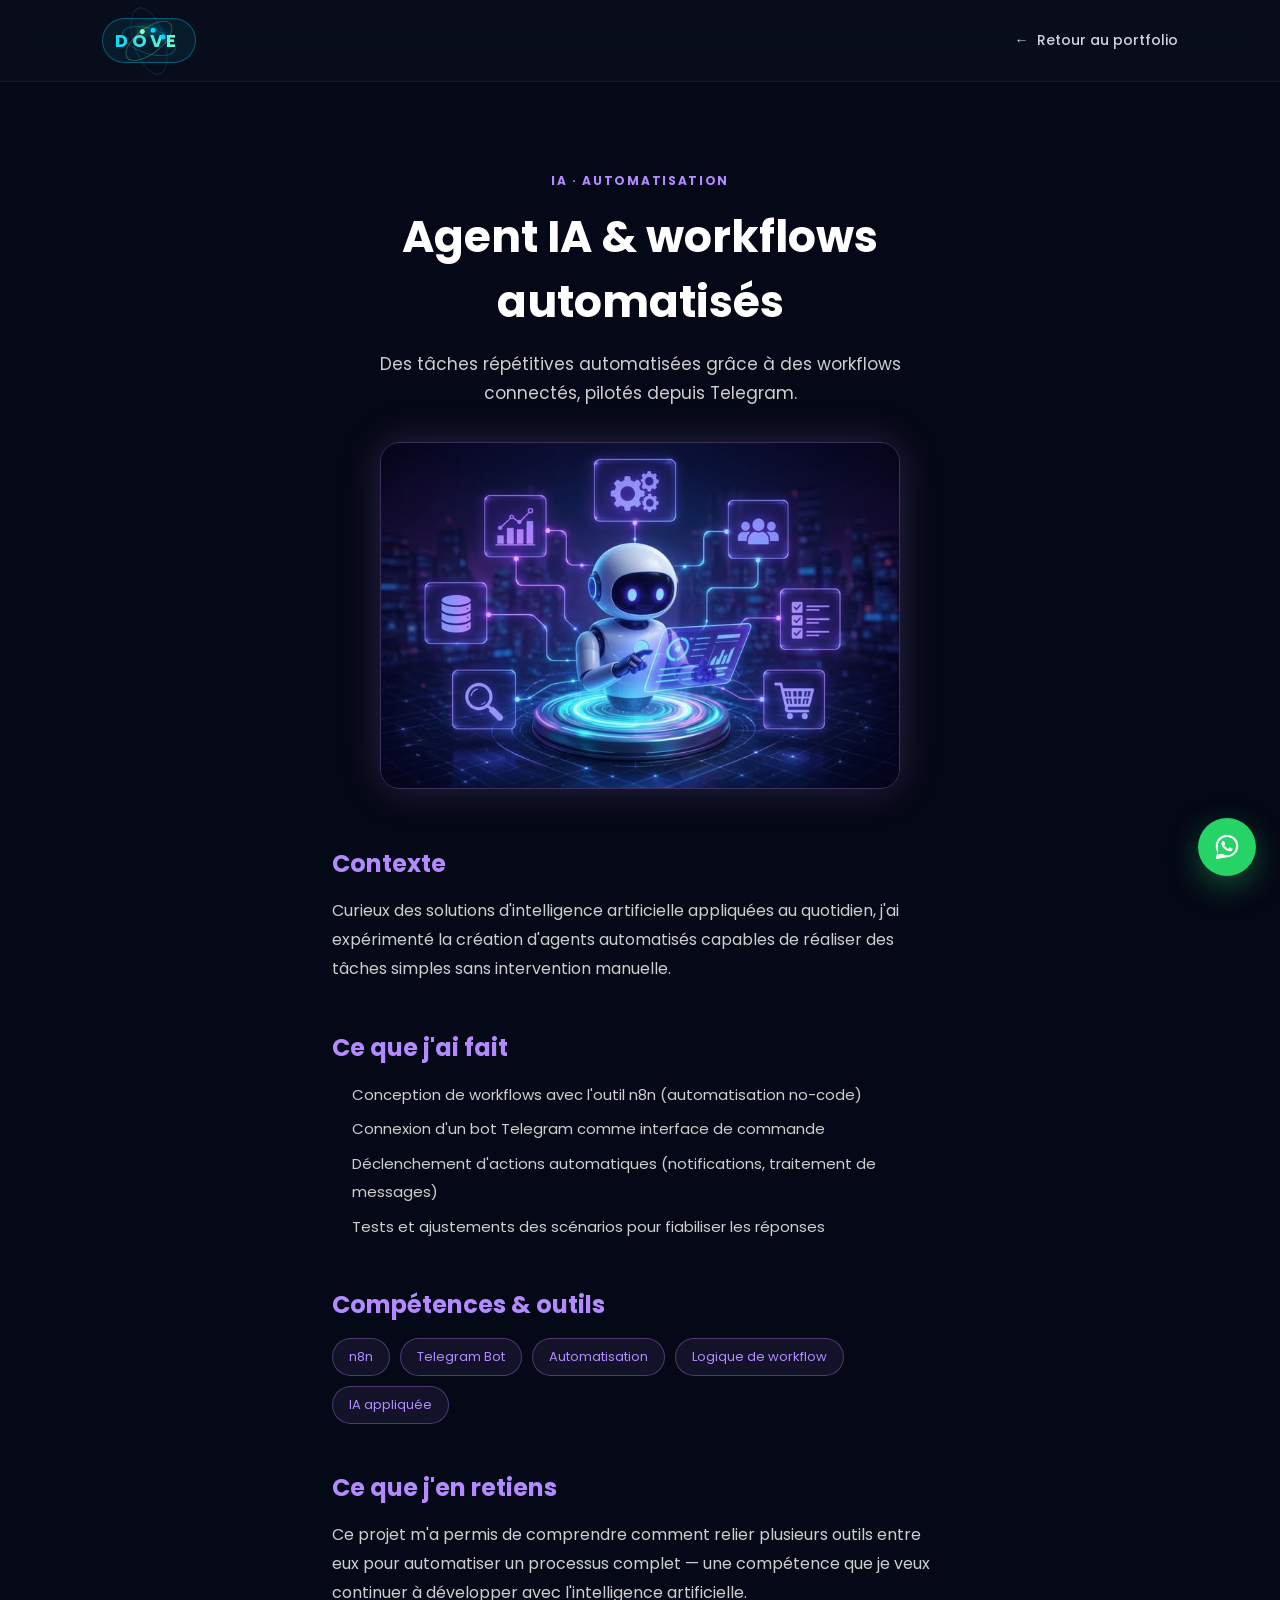
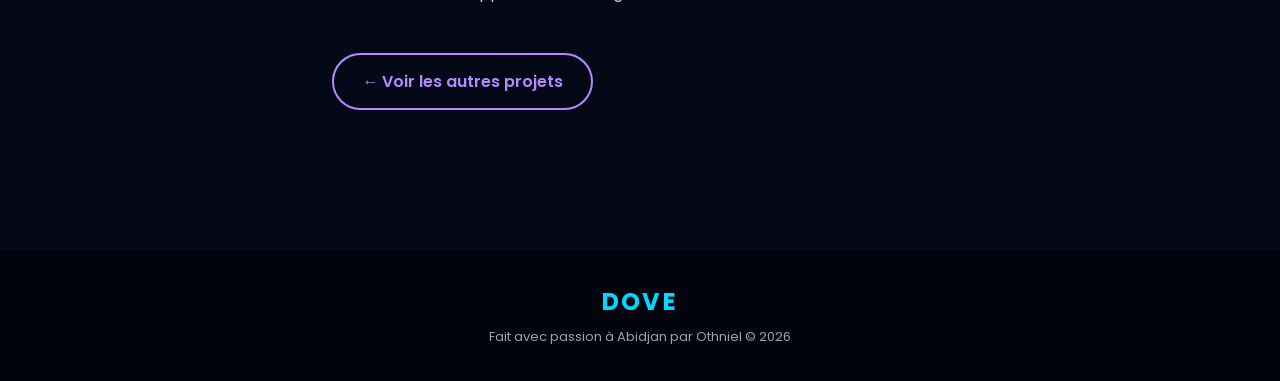
<file: projet/index_ai.html>
<!DOCTYPE html>
<html lang="fr">
<head>
<meta charset="UTF-8" />
<meta name="viewport" content="width=device-width, initial-scale=1.0" />
<meta name="description" content="Agent IA et workflows automatisés par Othniel Douan." />
<title>Agent IA & Workflows — DOVE.Tech</title>
<link rel="preconnect" href="https://fonts.googleapis.com">
<link rel="preconnect" href="https://fonts.gstatic.com" crossorigin>
<link href="https://fonts.googleapis.com/css2?family=Poppins:wght@300;400;500;600;700;800&display=swap" rel="stylesheet">
<link rel="stylesheet" href="https://cdnjs.cloudflare.com/ajax/libs/font-awesome/6.6.0/css/all.min.css">
<link rel="stylesheet" href="style_ai.css"/>
</head>
<body>

<header id="site-header">
  <a href="../index.html#accueil" class="dove-logo" aria-label="DOVE">
    <span class="dove-text">DOVE</span>
    <span class="dove-orbit dove-orbit-a"><span class="dove-electron"></span></span>
    <span class="dove-orbit dove-orbit-b"><span class="dove-electron"></span></span>
    <span class="dove-orbit dove-orbit-c"><span class="dove-electron"></span></span>
  </a>
  <a href="../index.html#projets" class="back-link"><span>←</span> Retour au portfolio</a>
</header>

<section class="project-hero">
  <p class="tag">IA · AUTOMATISATION</p>
  <h1>Agent IA &amp; workflows automatisés</h1>
  <p class="lead">Des tâches répétitives automatisées grâce à des workflows connectés, pilotés depuis Telegram.</p>
  <img class="hero-image" src="../assets/photo_ia.jpg" alt="Illustration intelligence artificielle et automatisation">
</section>

<section class="project-body">
  <div class="block">
    <h2>Contexte</h2>
    <p>Curieux des solutions d'intelligence artificielle appliquées au quotidien, j'ai expérimenté la création d'agents automatisés capables de réaliser des tâches simples sans intervention manuelle.</p>
  </div>

  <div class="block">
    <h2>Ce que j'ai fait</h2>
    <ul>
      <li>Conception de workflows avec l'outil n8n (automatisation no-code)</li>
      <li>Connexion d'un bot Telegram comme interface de commande</li>
      <li>Déclenchement d'actions automatiques (notifications, traitement de messages)</li>
      <li>Tests et ajustements des scénarios pour fiabiliser les réponses</li>
    </ul>
  </div>

  <div class="block">
    <h2>Compétences &amp; outils</h2>
    <div class="tags">
      <span>n8n</span>
      <span>Telegram Bot</span>
      <span>Automatisation</span>
      <span>Logique de workflow</span>
      <span>IA appliquée</span>
    </div>
  </div>

  <div class="block">
    <h2>Ce que j'en retiens</h2>
    <p>Ce projet m'a permis de comprendre comment relier plusieurs outils entre eux pour automatiser un processus complet — une compétence que je veux continuer à développer avec l'intelligence artificielle.</p>
  </div>

  <a href="../index.html#projets" class="btn-back">← Voir les autres projets</a>
</section>

<footer>
  <h2>DOVE</h2>
  <p>Fait avec passion à Abidjan par Othniel © <span id="year"></span></p>
</footer>

<a class="whatsapp-float" href="https://wa.me/2250767407014" target="_blank" rel="noopener" aria-label="Me contacter sur WhatsApp">
  <svg viewBox="0 0 32 32" aria-hidden="true"><path d="M16.02 3C9.4 3 4 8.37 4 15c0 2.23.62 4.32 1.7 6.12L4 29l8.08-1.65A11.9 11.9 0 0 0 16.02 27C22.65 27 28 21.63 28 15S22.65 3 16.02 3Zm0 21.7c-1.9 0-3.68-.5-5.23-1.4l-.37-.22-4.8.98.98-4.68-.24-.38A9.63 9.63 0 0 1 6.3 15c0-5.36 4.37-9.7 9.72-9.7 5.36 0 9.72 4.34 9.72 9.7 0 5.36-4.36 9.7-9.72 9.7Zm5.32-7.27c-.29-.15-1.72-.85-1.99-.95-.27-.1-.46-.15-.66.15-.19.29-.76.95-.93 1.14-.17.2-.34.22-.63.07-.29-.15-1.24-.46-2.36-1.46-.87-.78-1.46-1.74-1.63-2.03-.17-.29-.02-.45.13-.6.13-.13.29-.34.44-.51.15-.17.19-.29.29-.49.1-.2.05-.37-.02-.51-.07-.15-.66-1.59-.9-2.18-.24-.57-.48-.5-.66-.51h-.56c-.19 0-.51.07-.78.37-.27.29-1.02 1-1.02 2.44s1.05 2.83 1.19 3.03c.15.2 2.06 3.15 5 4.42.7.3 1.24.48 1.67.62.7.22 1.34.19 1.84.11.56-.08 1.72-.7 1.96-1.38.24-.68.24-1.26.17-1.38-.07-.12-.26-.19-.55-.34Z"/></svg>
</a>

<script>document.getElementById('year').textContent = new Date().getFullYear();</script>
</body>
</html>
</file>
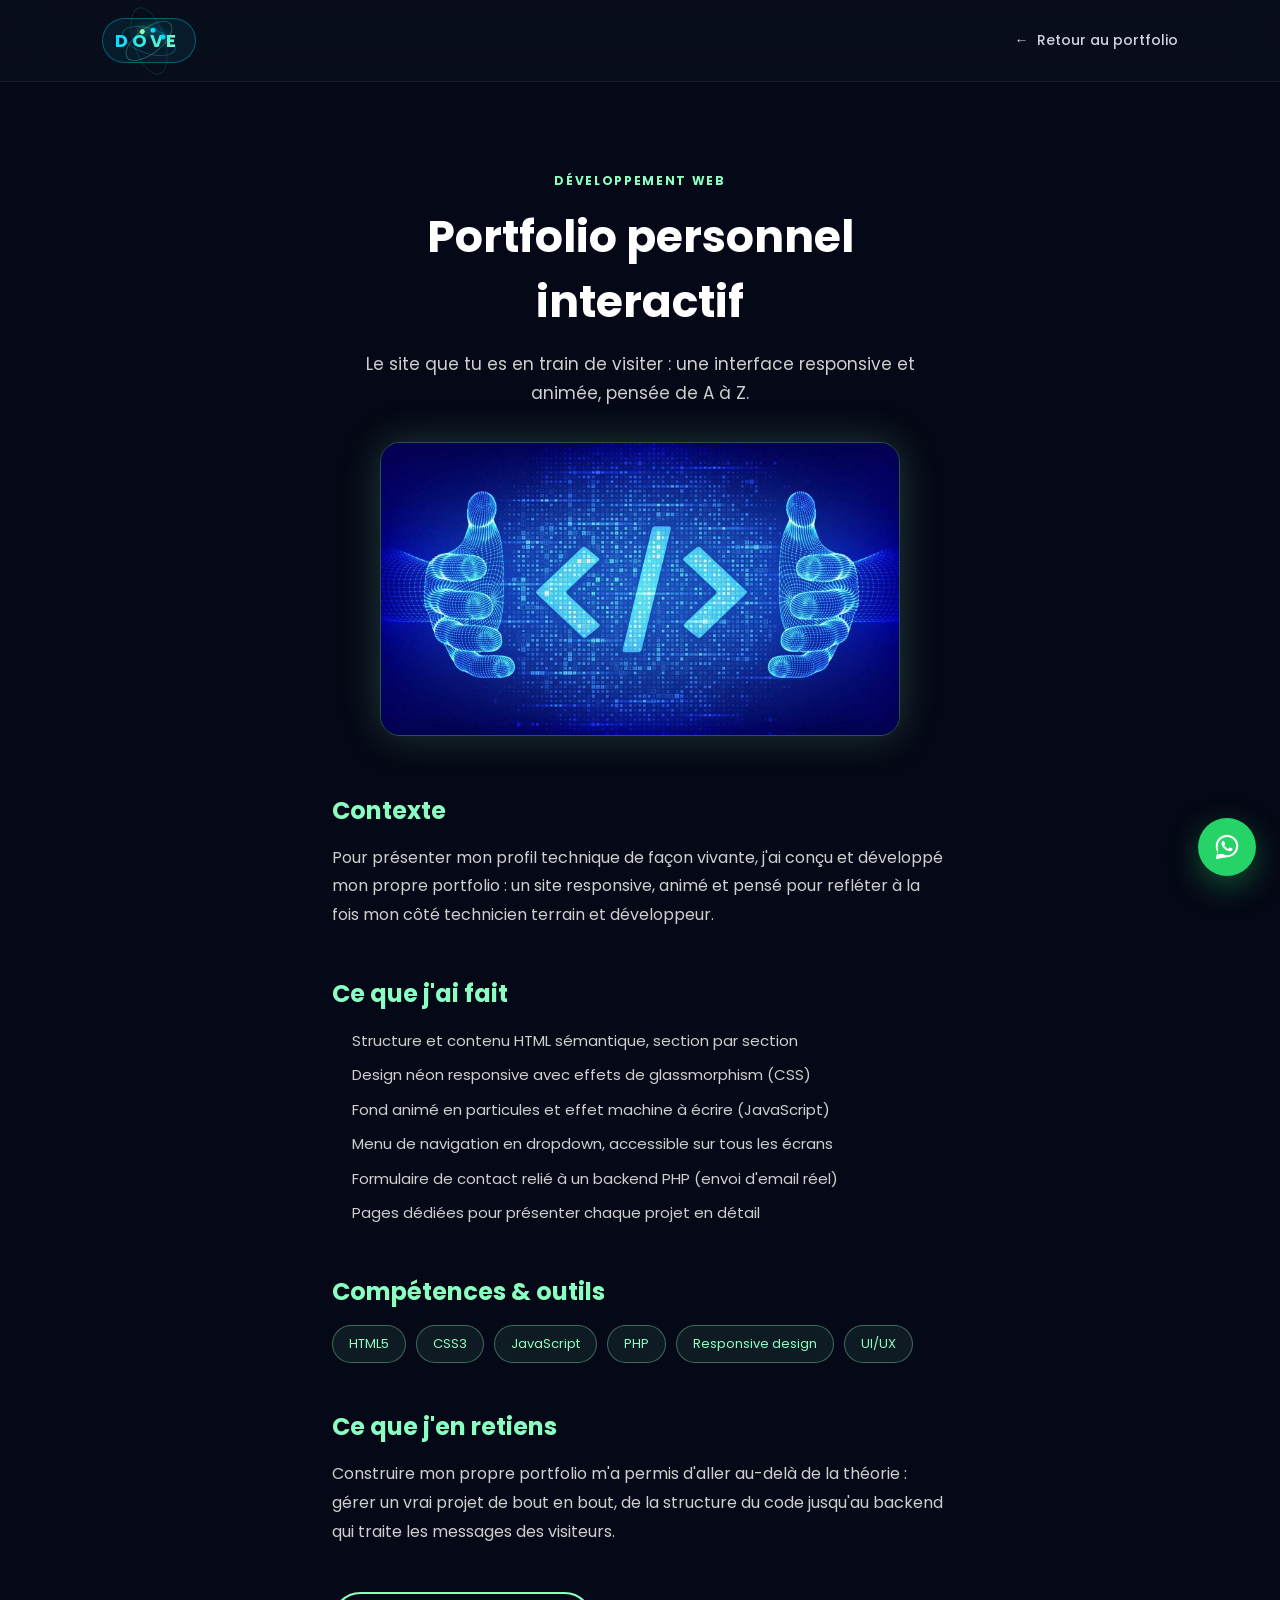
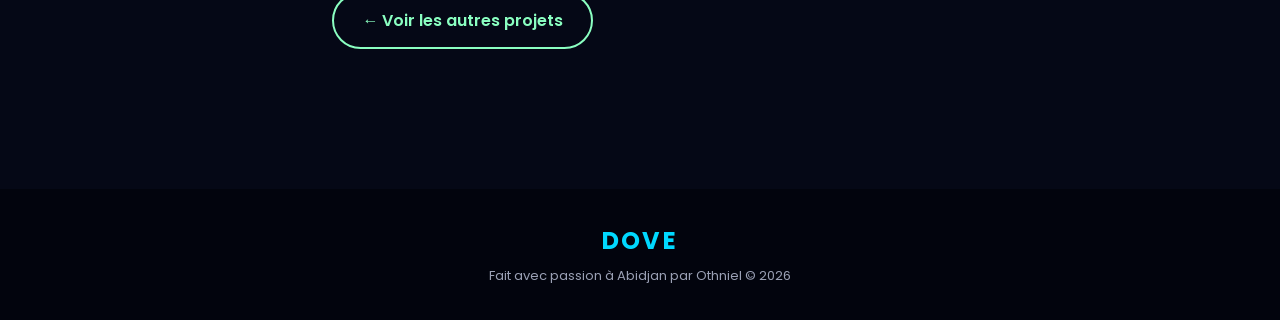
<file: projet/index_web.html>
<!DOCTYPE html>
<html lang="fr">
<head>
<meta charset="UTF-8" />
<meta name="viewport" content="width=device-width, initial-scale=1.0" />
<meta name="description" content="Développement du portfolio personnel interactif d'Othniel Douan." />
<title>Développement Web — DOVE.Tech</title>
<link rel="preconnect" href="https://fonts.googleapis.com">
<link rel="preconnect" href="https://fonts.gstatic.com" crossorigin>
<link href="https://fonts.googleapis.com/css2?family=Poppins:wght@300;400;500;600;700;800&display=swap" rel="stylesheet">
<link rel="stylesheet" href="https://cdnjs.cloudflare.com/ajax/libs/font-awesome/6.6.0/css/all.min.css">
<link rel="stylesheet" href="style_web.css"/>
</head>
<body>

<header id="site-header">
  <a href="../index.html#accueil" class="dove-logo" aria-label="DOVE">
    <span class="dove-text">DOVE</span>
    <span class="dove-orbit dove-orbit-a"><span class="dove-electron"></span></span>
    <span class="dove-orbit dove-orbit-b"><span class="dove-electron"></span></span>
    <span class="dove-orbit dove-orbit-c"><span class="dove-electron"></span></span>
  </a>
  <a href="../index.html#projets" class="back-link"><span>←</span> Retour au portfolio</a>
</header>

<section class="project-hero">
  <p class="tag">DÉVELOPPEMENT WEB</p>
  <h1>Portfolio personnel interactif</h1>
  <p class="lead">Le site que tu es en train de visiter : une interface responsive et animée, pensée de A à Z.</p>
  <img class="hero-image" src="../assets/photo_web.jpg" alt="Illustration développement web">
</section>

<section class="project-body">
  <div class="block">
    <h2>Contexte</h2>
    <p>Pour présenter mon profil technique de façon vivante, j'ai conçu et développé mon propre portfolio : un site responsive, animé et pensé pour refléter à la fois mon côté technicien terrain et développeur.</p>
  </div>

  <div class="block">
    <h2>Ce que j'ai fait</h2>
    <ul>
      <li>Structure et contenu HTML sémantique, section par section</li>
      <li>Design néon responsive avec effets de glassmorphism (CSS)</li>
      <li>Fond animé en particules et effet machine à écrire (JavaScript)</li>
      <li>Menu de navigation en dropdown, accessible sur tous les écrans</li>
      <li>Formulaire de contact relié à un backend PHP (envoi d'email réel)</li>
      <li>Pages dédiées pour présenter chaque projet en détail</li>
    </ul>
  </div>

  <div class="block">
    <h2>Compétences &amp; outils</h2>
    <div class="tags">
      <span>HTML5</span>
      <span>CSS3</span>
      <span>JavaScript</span>
      <span>PHP</span>
      <span>Responsive design</span>
      <span>UI/UX</span>
    </div>
  </div>

  <div class="block">
    <h2>Ce que j'en retiens</h2>
    <p>Construire mon propre portfolio m'a permis d'aller au-delà de la théorie : gérer un vrai projet de bout en bout, de la structure du code jusqu'au backend qui traite les messages des visiteurs.</p>
  </div>

  <a href="../index.html#projets" class="btn-back">← Voir les autres projets</a>
</section>

<footer>
  <h2>DOVE</h2>
  <p>Fait avec passion à Abidjan par Othniel © <span id="year"></span></p>
</footer>

<a class="whatsapp-float" href="https://wa.me/2250767407014" target="_blank" rel="noopener" aria-label="Me contacter sur WhatsApp">
  <svg viewBox="0 0 32 32" aria-hidden="true"><path d="M16.02 3C9.4 3 4 8.37 4 15c0 2.23.62 4.32 1.7 6.12L4 29l8.08-1.65A11.9 11.9 0 0 0 16.02 27C22.65 27 28 21.63 28 15S22.65 3 16.02 3Zm0 21.7c-1.9 0-3.68-.5-5.23-1.4l-.37-.22-4.8.98.98-4.68-.24-.38A9.63 9.63 0 0 1 6.3 15c0-5.36 4.37-9.7 9.72-9.7 5.36 0 9.72 4.34 9.72 9.7 0 5.36-4.36 9.7-9.72 9.7Zm5.32-7.27c-.29-.15-1.72-.85-1.99-.95-.27-.1-.46-.15-.66.15-.19.29-.76.95-.93 1.14-.17.2-.34.22-.63.07-.29-.15-1.24-.46-2.36-1.46-.87-.78-1.46-1.74-1.63-2.03-.17-.29-.02-.45.13-.6.13-.13.29-.34.44-.51.15-.17.19-.29.29-.49.1-.2.05-.37-.02-.51-.07-.15-.66-1.59-.9-2.18-.24-.57-.48-.5-.66-.51h-.56c-.19 0-.51.07-.78.37-.27.29-1.02 1-1.02 2.44s1.05 2.83 1.19 3.03c.15.2 2.06 3.15 5 4.42.7.3 1.24.48 1.67.62.7.22 1.34.19 1.84.11.56-.08 1.72-.7 1.96-1.38.24-.68.24-1.26.17-1.38-.07-.12-.26-.19-.55-.34Z"/></svg>
</a>

<script>document.getElementById('year').textContent = new Date().getFullYear();</script>
</body>
</html>
</file>
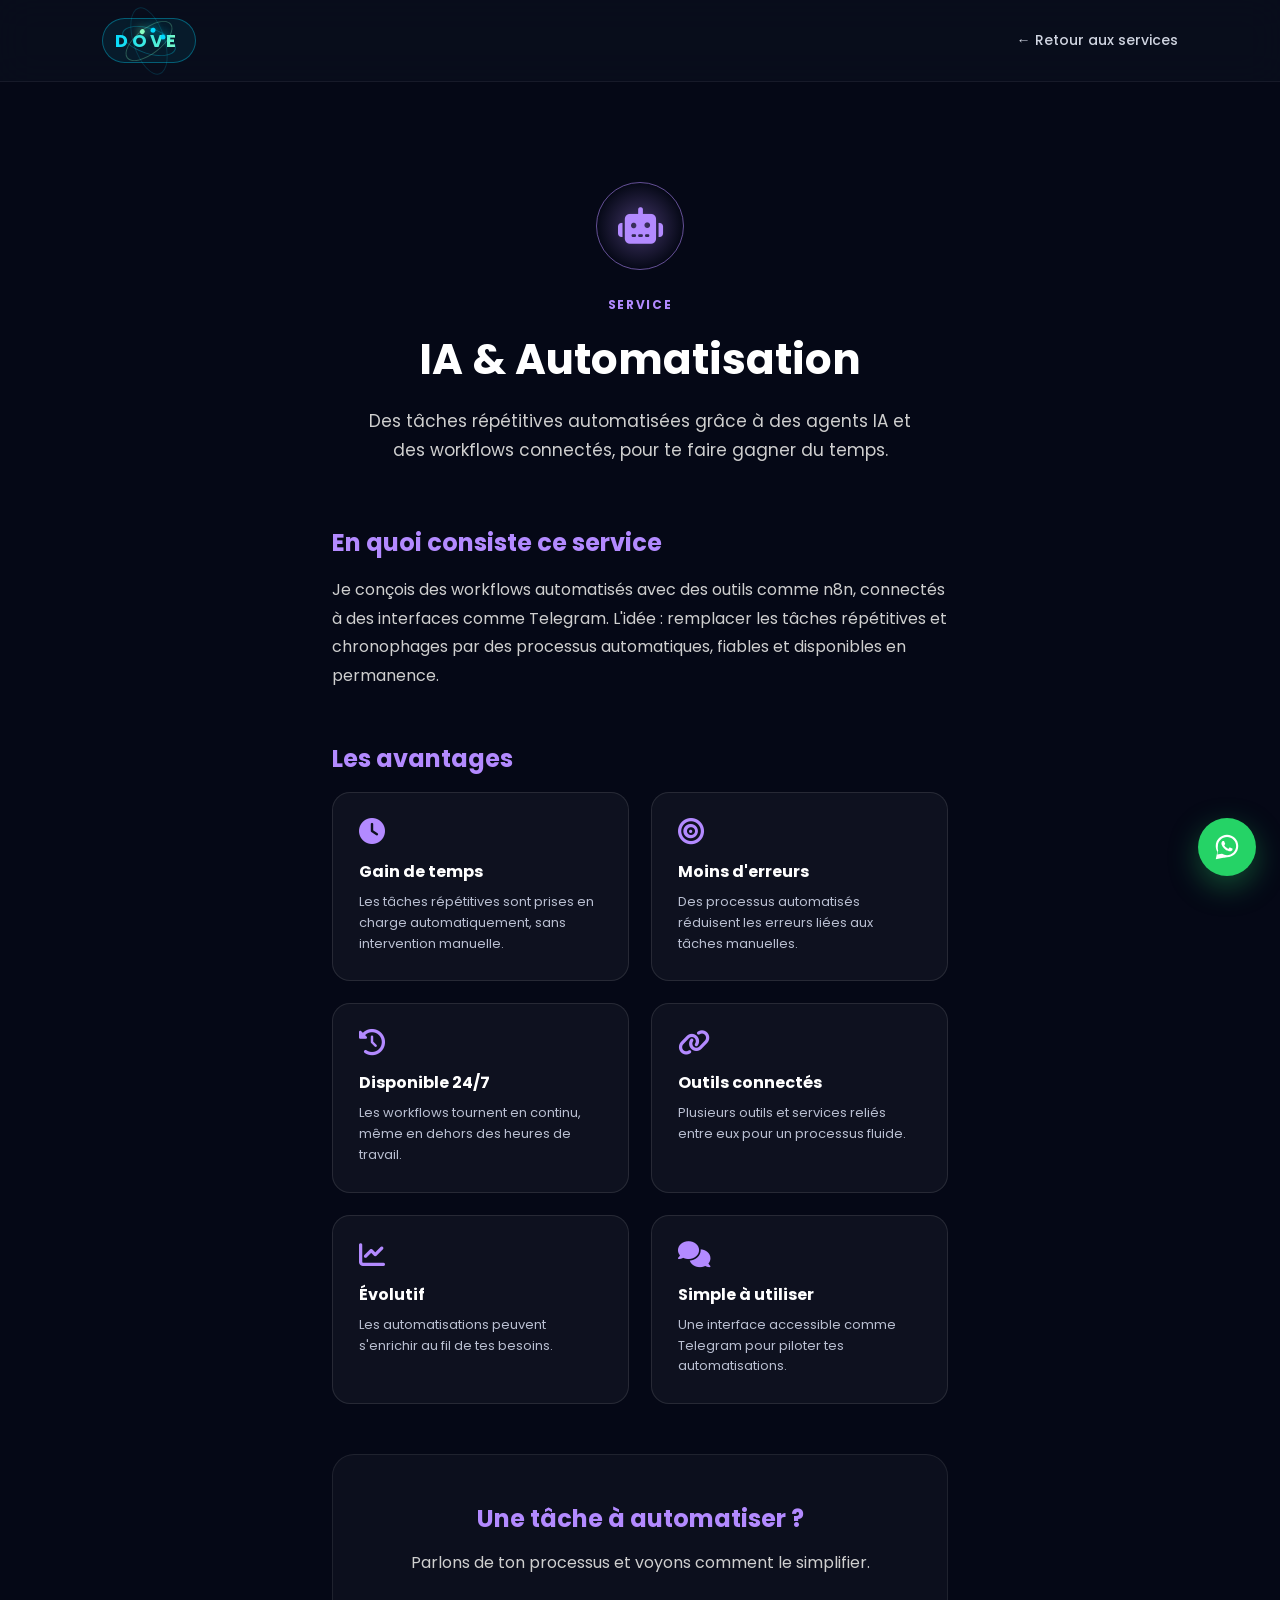
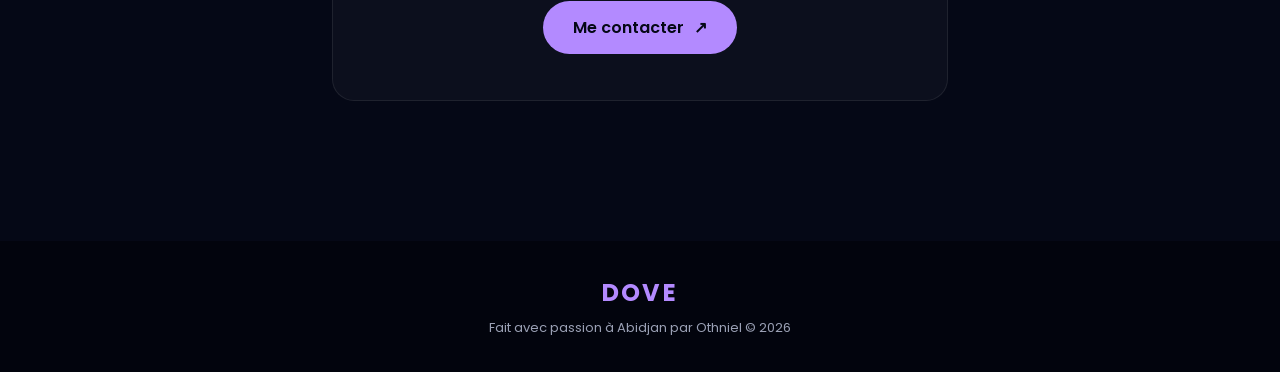
<file: service/index_ia.html>
<!DOCTYPE html>
<html lang="fr">
<head>
<meta charset="UTF-8" />
<meta name="viewport" content="width=device-width, initial-scale=1.0" />
<meta name="description" content="Service d'agents IA et workflows automatisés par Othniel Douan." />
<title>IA &amp; Automatisation — DOVE.Tech</title>
<link rel="preconnect" href="https://fonts.googleapis.com">
<link rel="preconnect" href="https://fonts.gstatic.com" crossorigin>
<link href="https://fonts.googleapis.com/css2?family=Poppins:wght@300;400;500;600;700;800&display=swap" rel="stylesheet">
<link rel="stylesheet" href="https://cdnjs.cloudflare.com/ajax/libs/font-awesome/6.6.0/css/all.min.css">
<link rel="stylesheet" href="style_ia.css"/>
</head>
<body>

<header id="site-header">
  <a href="../index.html#accueil" class="dove-logo" aria-label="DOVE">
    <span class="dove-text">DOVE</span>
    <span class="dove-orbit dove-orbit-a"><span class="dove-electron"></span></span>
    <span class="dove-orbit dove-orbit-b"><span class="dove-electron"></span></span>
    <span class="dove-orbit dove-orbit-c"><span class="dove-electron"></span></span>
  </a>
  <a href="../index.html#services" class="back-link">← Retour aux services</a>
</header>

<section class="service-hero">
  <div class="icon-badge"><i class="fas fa-robot"></i></div>
  <p class="tag">SERVICE</p>
  <h1>IA &amp; Automatisation</h1>
  <p class="lead">Des tâches répétitives automatisées grâce à des agents IA et des workflows connectés, pour te faire gagner du temps.</p>
</section>

<section class="service-body">
  <div class="block">
    <h2>En quoi consiste ce service</h2>
    <p>Je conçois des workflows automatisés avec des outils comme n8n, connectés à des interfaces comme Telegram. L'idée : remplacer les tâches répétitives et chronophages par des processus automatiques, fiables et disponibles en permanence.</p>
  </div>

  <div class="block">
    <h2>Les avantages</h2>
    <div class="benefits">
      <div class="benefit" data-reveal><i class="fas fa-clock"></i><h3>Gain de temps</h3><p>Les tâches répétitives sont prises en charge automatiquement, sans intervention manuelle.</p></div>
      <div class="benefit" data-reveal><i class="fas fa-bullseye"></i><h3>Moins d'erreurs</h3><p>Des processus automatisés réduisent les erreurs liées aux tâches manuelles.</p></div>
      <div class="benefit" data-reveal><i class="fas fa-clock-rotate-left"></i><h3>Disponible 24/7</h3><p>Les workflows tournent en continu, même en dehors des heures de travail.</p></div>
      <div class="benefit" data-reveal><i class="fas fa-link"></i><h3>Outils connectés</h3><p>Plusieurs outils et services reliés entre eux pour un processus fluide.</p></div>
      <div class="benefit" data-reveal><i class="fas fa-chart-line"></i><h3>Évolutif</h3><p>Les automatisations peuvent s'enrichir au fil de tes besoins.</p></div>
      <div class="benefit" data-reveal><i class="fas fa-comments"></i><h3>Simple à utiliser</h3><p>Une interface accessible comme Telegram pour piloter tes automatisations.</p></div>
    </div>
  </div>

  <div class="cta-block">
    <h2>Une tâche à automatiser ?</h2>
    <p>Parlons de ton processus et voyons comment le simplifier.</p>
    <a href="../index.html#contact" class="btn-cta">Me contacter <span>↗</span></a>
  </div>
</section>

<footer>
  <h2>DOVE</h2>
  <p>Fait avec passion à Abidjan par Othniel © <span id="year"></span></p>
</footer>

<a class="whatsapp-float" href="https://wa.me/2250767407014" target="_blank" rel="noopener" aria-label="Me contacter sur WhatsApp">
  <svg viewBox="0 0 32 32" aria-hidden="true"><path d="M16.02 3C9.4 3 4 8.37 4 15c0 2.23.62 4.32 1.7 6.12L4 29l8.08-1.65A11.9 11.9 0 0 0 16.02 27C22.65 27 28 21.63 28 15S22.65 3 16.02 3Zm0 21.7c-1.9 0-3.68-.5-5.23-1.4l-.37-.22-4.8.98.98-4.68-.24-.38A9.63 9.63 0 0 1 6.3 15c0-5.36 4.37-9.7 9.72-9.7 5.36 0 9.72 4.34 9.72 9.7 0 5.36-4.36 9.7-9.72 9.7Zm5.32-7.27c-.29-.15-1.72-.85-1.99-.95-.27-.1-.46-.15-.66.15-.19.29-.76.95-.93 1.14-.17.2-.34.22-.63.07-.29-.15-1.24-.46-2.36-1.46-.87-.78-1.46-1.74-1.63-2.03-.17-.29-.02-.45.13-.6.13-.13.29-.34.44-.51.15-.17.19-.29.29-.49.1-.2.05-.37-.02-.51-.07-.15-.66-1.59-.9-2.18-.24-.57-.48-.5-.66-.51h-.56c-.19 0-.51.07-.78.37-.27.29-1.02 1-1.02 2.44s1.05 2.83 1.19 3.03c.15.2 2.06 3.15 5 4.42.7.3 1.24.48 1.67.62.7.22 1.34.19 1.84.11.56-.08 1.72-.7 1.96-1.38.24-.68.24-1.26.17-1.38-.07-.12-.26-.19-.55-.34Z"/></svg>
</a>

<script>
document.getElementById('year').textContent = new Date().getFullYear();
const items = document.querySelectorAll('[data-reveal]');
const obs = new IntersectionObserver(entries => {
  entries.forEach((entry, i) => {
    if (entry.isIntersecting) {
      setTimeout(() => entry.target.classList.add('in'), i % 6 * 80);
      obs.unobserve(entry.target);
    }
  });
}, { threshold: 0.2 });
items.forEach(el => obs.observe(el));
</script>
</body>
</html>
</file>
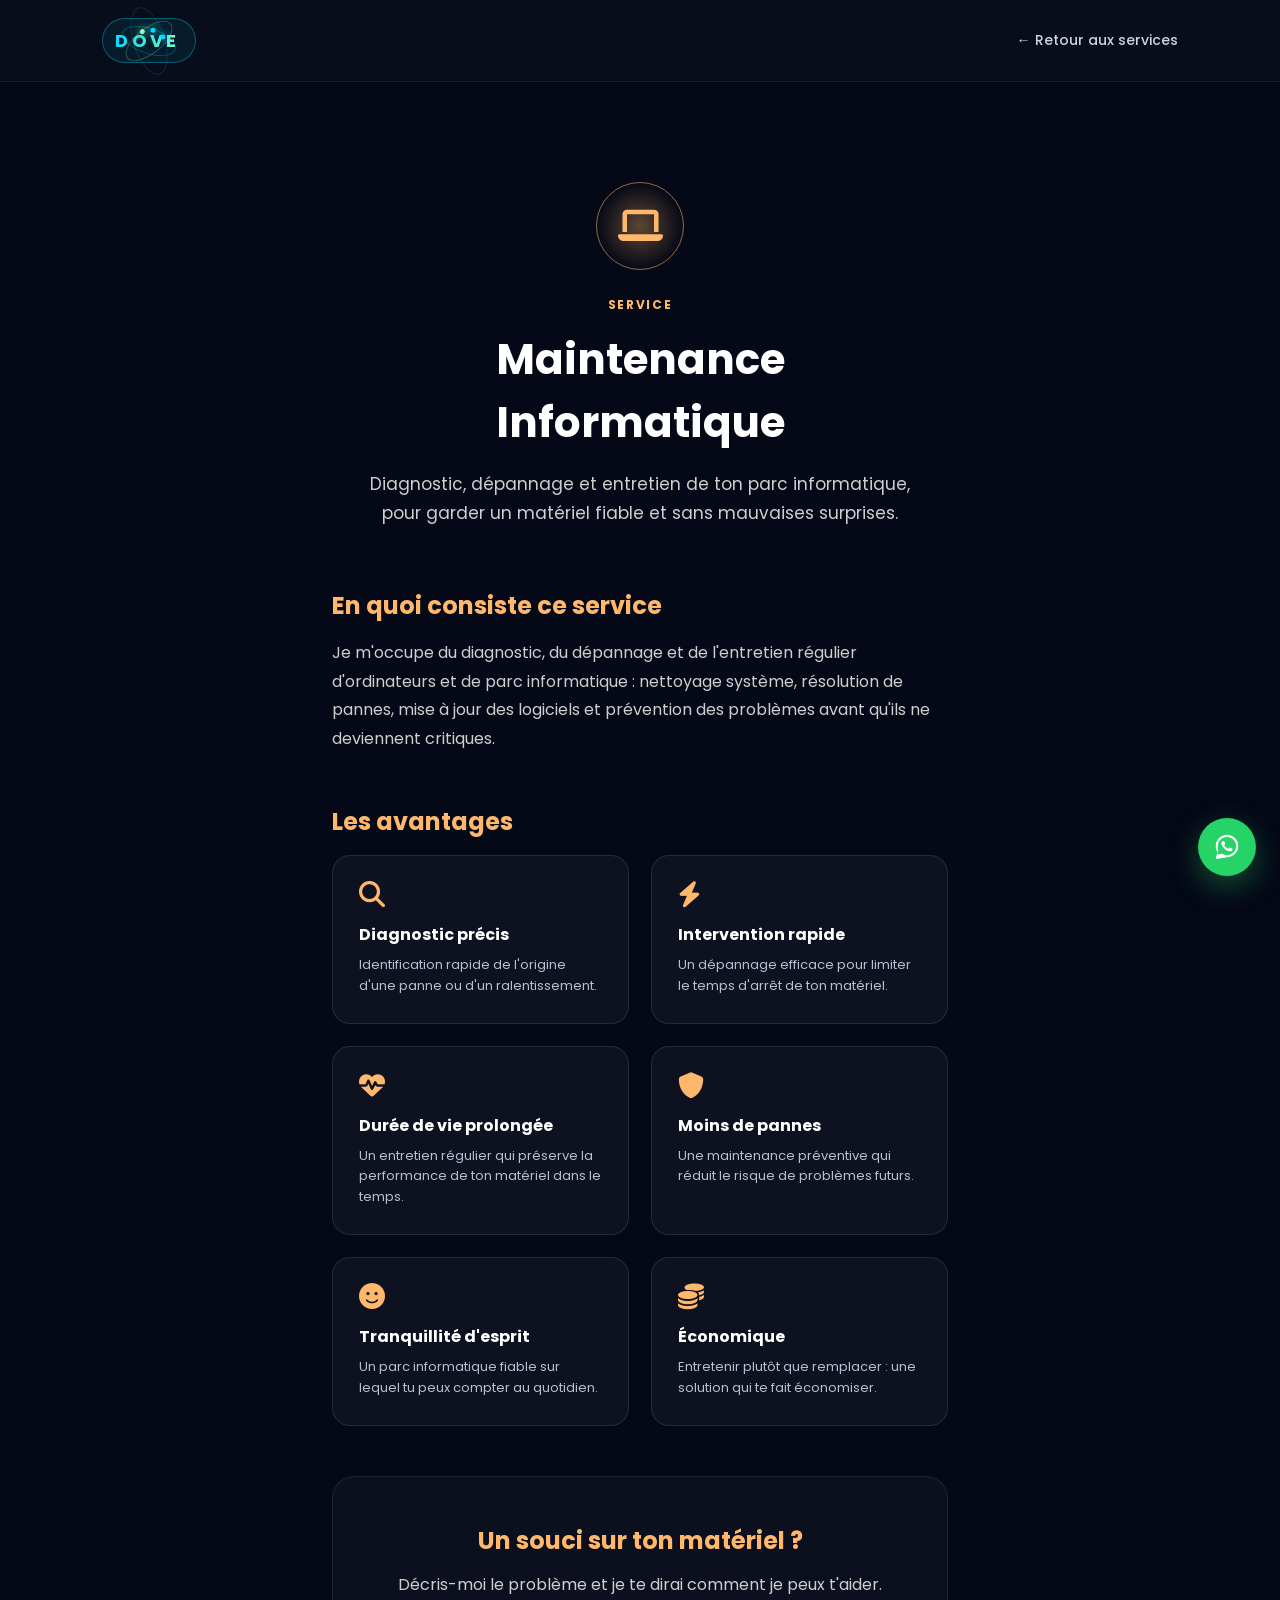
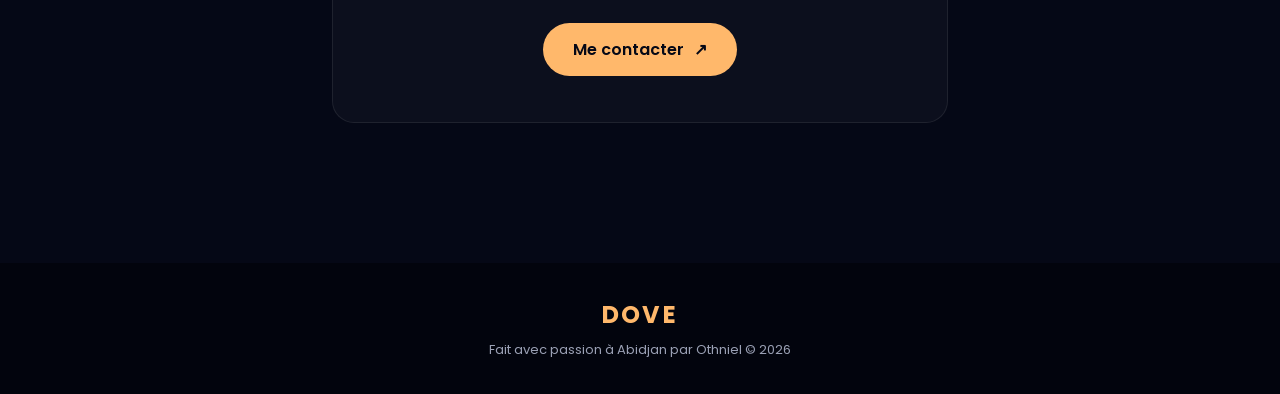
<file: service/index_maintenance.html>
<!DOCTYPE html>
<html lang="fr">
<head>
<meta charset="UTF-8" />
<meta name="viewport" content="width=device-width, initial-scale=1.0" />
<meta name="description" content="Service de maintenance informatique par Othniel Douan." />
<title>Maintenance Informatique — DOVE.Tech</title>
<link rel="preconnect" href="https://fonts.googleapis.com">
<link rel="preconnect" href="https://fonts.gstatic.com" crossorigin>
<link href="https://fonts.googleapis.com/css2?family=Poppins:wght@300;400;500;600;700;800&display=swap" rel="stylesheet">
<link rel="stylesheet" href="https://cdnjs.cloudflare.com/ajax/libs/font-awesome/6.6.0/css/all.min.css">
<link rel="stylesheet" href="style_maintenance.css"/>
</head>
<body>

<header id="site-header">
  <a href="../index.html#accueil" class="dove-logo" aria-label="DOVE">
    <span class="dove-text">DOVE</span>
    <span class="dove-orbit dove-orbit-a"><span class="dove-electron"></span></span>
    <span class="dove-orbit dove-orbit-b"><span class="dove-electron"></span></span>
    <span class="dove-orbit dove-orbit-c"><span class="dove-electron"></span></span>
  </a>
  <a href="../index.html#services" class="back-link">← Retour aux services</a>
</header>

<section class="service-hero">
  <div class="icon-badge"><i class="fas fa-laptop"></i></div>
  <p class="tag">SERVICE</p>
  <h1>Maintenance Informatique</h1>
  <p class="lead">Diagnostic, dépannage et entretien de ton parc informatique, pour garder un matériel fiable et sans mauvaises surprises.</p>
</section>

<section class="service-body">
  <div class="block">
    <h2>En quoi consiste ce service</h2>
    <p>Je m'occupe du diagnostic, du dépannage et de l'entretien régulier d'ordinateurs et de parc informatique : nettoyage système, résolution de pannes, mise à jour des logiciels et prévention des problèmes avant qu'ils ne deviennent critiques.</p>
  </div>

  <div class="block">
    <h2>Les avantages</h2>
    <div class="benefits">
      <div class="benefit" data-reveal><i class="fas fa-magnifying-glass"></i><h3>Diagnostic précis</h3><p>Identification rapide de l'origine d'une panne ou d'un ralentissement.</p></div>
      <div class="benefit" data-reveal><i class="fas fa-bolt"></i><h3>Intervention rapide</h3><p>Un dépannage efficace pour limiter le temps d'arrêt de ton matériel.</p></div>
      <div class="benefit" data-reveal><i class="fas fa-heart-pulse"></i><h3>Durée de vie prolongée</h3><p>Un entretien régulier qui préserve la performance de ton matériel dans le temps.</p></div>
      <div class="benefit" data-reveal><i class="fas fa-shield"></i><h3>Moins de pannes</h3><p>Une maintenance préventive qui réduit le risque de problèmes futurs.</p></div>
      <div class="benefit" data-reveal><i class="fas fa-face-smile"></i><h3>Tranquillité d'esprit</h3><p>Un parc informatique fiable sur lequel tu peux compter au quotidien.</p></div>
      <div class="benefit" data-reveal><i class="fas fa-coins"></i><h3>Économique</h3><p>Entretenir plutôt que remplacer : une solution qui te fait économiser.</p></div>
    </div>
  </div>

  <div class="cta-block">
    <h2>Un souci sur ton matériel ?</h2>
    <p>Décris-moi le problème et je te dirai comment je peux t'aider.</p>
    <a href="../index.html#contact" class="btn-cta">Me contacter <span>↗</span></a>
  </div>
</section>

<footer>
  <h2>DOVE</h2>
  <p>Fait avec passion à Abidjan par Othniel © <span id="year"></span></p>
</footer>

<a class="whatsapp-float" href="https://wa.me/2250767407014" target="_blank" rel="noopener" aria-label="Me contacter sur WhatsApp">
  <svg viewBox="0 0 32 32" aria-hidden="true"><path d="M16.02 3C9.4 3 4 8.37 4 15c0 2.23.62 4.32 1.7 6.12L4 29l8.08-1.65A11.9 11.9 0 0 0 16.02 27C22.65 27 28 21.63 28 15S22.65 3 16.02 3Zm0 21.7c-1.9 0-3.68-.5-5.23-1.4l-.37-.22-4.8.98.98-4.68-.24-.38A9.63 9.63 0 0 1 6.3 15c0-5.36 4.37-9.7 9.72-9.7 5.36 0 9.72 4.34 9.72 9.7 0 5.36-4.36 9.7-9.72 9.7Zm5.32-7.27c-.29-.15-1.72-.85-1.99-.95-.27-.1-.46-.15-.66.15-.19.29-.76.95-.93 1.14-.17.2-.34.22-.63.07-.29-.15-1.24-.46-2.36-1.46-.87-.78-1.46-1.74-1.63-2.03-.17-.29-.02-.45.13-.6.13-.13.29-.34.44-.51.15-.17.19-.29.29-.49.1-.2.05-.37-.02-.51-.07-.15-.66-1.59-.9-2.18-.24-.57-.48-.5-.66-.51h-.56c-.19 0-.51.07-.78.37-.27.29-1.02 1-1.02 2.44s1.05 2.83 1.19 3.03c.15.2 2.06 3.15 5 4.42.7.3 1.24.48 1.67.62.7.22 1.34.19 1.84.11.56-.08 1.72-.7 1.96-1.38.24-.68.24-1.26.17-1.38-.07-.12-.26-.19-.55-.34Z"/></svg>
</a>

<script>
document.getElementById('year').textContent = new Date().getFullYear();
const items = document.querySelectorAll('[data-reveal]');
const obs = new IntersectionObserver(entries => {
  entries.forEach((entry, i) => {
    if (entry.isIntersecting) {
      setTimeout(() => entry.target.classList.add('in'), i % 6 * 80);
      obs.unobserve(entry.target);
    }
  });
}, { threshold: 0.2 });
items.forEach(el => obs.observe(el));
</script>
</body>
</html>
</file>
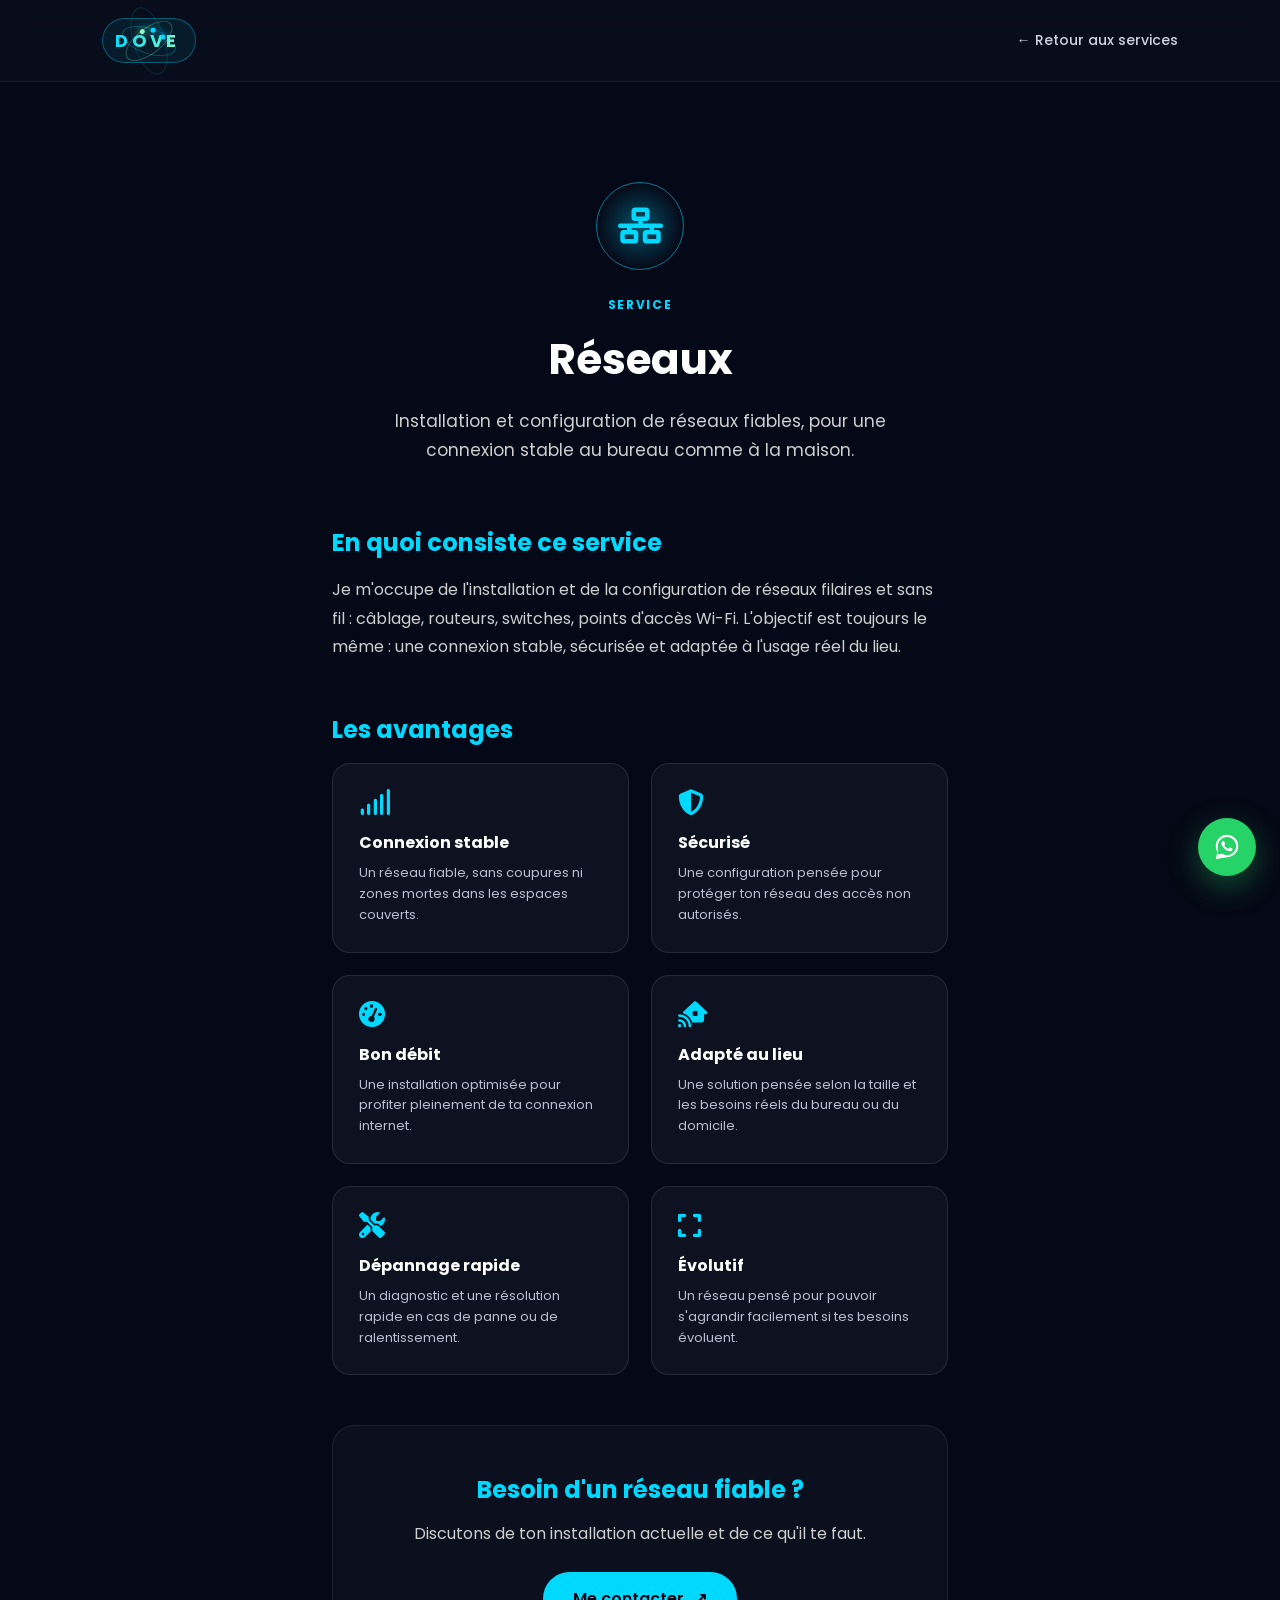
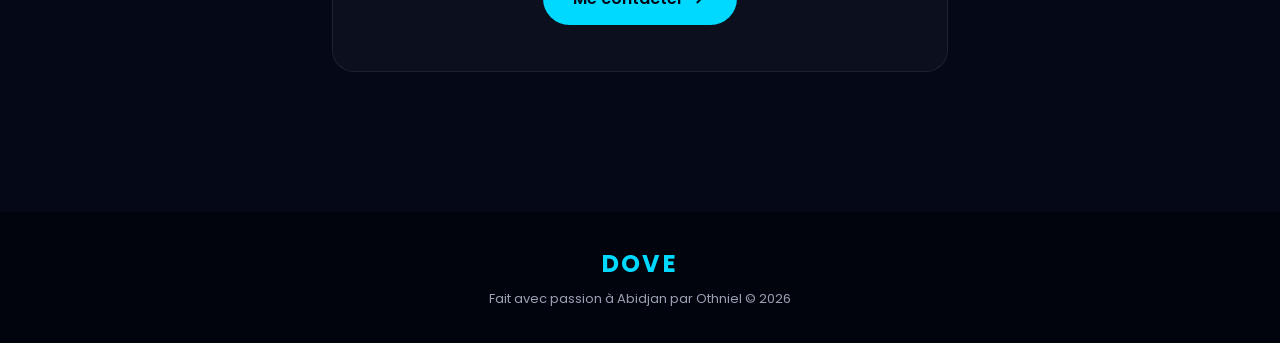
<file: service/index_reseaux.html>
<!DOCTYPE html>
<html lang="fr">
<head>
<meta charset="UTF-8" />
<meta name="viewport" content="width=device-width, initial-scale=1.0" />
<meta name="description" content="Service d'installation et configuration réseaux par Othniel Douan." />
<title>Réseaux — DOVE.Tech</title>
<link rel="preconnect" href="https://fonts.googleapis.com">
<link rel="preconnect" href="https://fonts.gstatic.com" crossorigin>
<link href="https://fonts.googleapis.com/css2?family=Poppins:wght@300;400;500;600;700;800&display=swap" rel="stylesheet">
<link rel="stylesheet" href="https://cdnjs.cloudflare.com/ajax/libs/font-awesome/6.6.0/css/all.min.css">
<link rel="stylesheet" href="style_reseaux.css"/>
</head>
<body>

<header id="site-header">
  <a href="../index.html#accueil" class="dove-logo" aria-label="DOVE">
    <span class="dove-text">DOVE</span>
    <span class="dove-orbit dove-orbit-a"><span class="dove-electron"></span></span>
    <span class="dove-orbit dove-orbit-b"><span class="dove-electron"></span></span>
    <span class="dove-orbit dove-orbit-c"><span class="dove-electron"></span></span>
  </a>
  <a href="../index.html#services" class="back-link">← Retour aux services</a>
</header>

<section class="service-hero">
  <div class="icon-badge"><i class="fas fa-network-wired"></i></div>
  <p class="tag">SERVICE</p>
  <h1>Réseaux</h1>
  <p class="lead">Installation et configuration de réseaux fiables, pour une connexion stable au bureau comme à la maison.</p>
</section>

<section class="service-body">
  <div class="block">
    <h2>En quoi consiste ce service</h2>
    <p>Je m'occupe de l'installation et de la configuration de réseaux filaires et sans fil : câblage, routeurs, switches, points d'accès Wi-Fi. L'objectif est toujours le même : une connexion stable, sécurisée et adaptée à l'usage réel du lieu.</p>
  </div>

  <div class="block">
    <h2>Les avantages</h2>
    <div class="benefits">
      <div class="benefit" data-reveal><i class="fas fa-signal"></i><h3>Connexion stable</h3><p>Un réseau fiable, sans coupures ni zones mortes dans les espaces couverts.</p></div>
      <div class="benefit" data-reveal><i class="fas fa-shield-halved"></i><h3>Sécurisé</h3><p>Une configuration pensée pour protéger ton réseau des accès non autorisés.</p></div>
      <div class="benefit" data-reveal><i class="fas fa-gauge-high"></i><h3>Bon débit</h3><p>Une installation optimisée pour profiter pleinement de ta connexion internet.</p></div>
      <div class="benefit" data-reveal><i class="fas fa-house-signal"></i><h3>Adapté au lieu</h3><p>Une solution pensée selon la taille et les besoins réels du bureau ou du domicile.</p></div>
      <div class="benefit" data-reveal><i class="fas fa-screwdriver-wrench"></i><h3>Dépannage rapide</h3><p>Un diagnostic et une résolution rapide en cas de panne ou de ralentissement.</p></div>
      <div class="benefit" data-reveal><i class="fas fa-expand"></i><h3>Évolutif</h3><p>Un réseau pensé pour pouvoir s'agrandir facilement si tes besoins évoluent.</p></div>
    </div>
  </div>

  <div class="cta-block">
    <h2>Besoin d'un réseau fiable ?</h2>
    <p>Discutons de ton installation actuelle et de ce qu'il te faut.</p>
    <a href="../index.html#contact" class="btn-cta">Me contacter <span>↗</span></a>
  </div>
</section>

<footer>
  <h2>DOVE</h2>
  <p>Fait avec passion à Abidjan par Othniel © <span id="year"></span></p>
</footer>

<a class="whatsapp-float" href="https://wa.me/2250767407014" target="_blank" rel="noopener" aria-label="Me contacter sur WhatsApp">
  <svg viewBox="0 0 32 32" aria-hidden="true"><path d="M16.02 3C9.4 3 4 8.37 4 15c0 2.23.62 4.32 1.7 6.12L4 29l8.08-1.65A11.9 11.9 0 0 0 16.02 27C22.65 27 28 21.63 28 15S22.65 3 16.02 3Zm0 21.7c-1.9 0-3.68-.5-5.23-1.4l-.37-.22-4.8.98.98-4.68-.24-.38A9.63 9.63 0 0 1 6.3 15c0-5.36 4.37-9.7 9.72-9.7 5.36 0 9.72 4.34 9.72 9.7 0 5.36-4.36 9.7-9.72 9.7Zm5.32-7.27c-.29-.15-1.72-.85-1.99-.95-.27-.1-.46-.15-.66.15-.19.29-.76.95-.93 1.14-.17.2-.34.22-.63.07-.29-.15-1.24-.46-2.36-1.46-.87-.78-1.46-1.74-1.63-2.03-.17-.29-.02-.45.13-.6.13-.13.29-.34.44-.51.15-.17.19-.29.29-.49.1-.2.05-.37-.02-.51-.07-.15-.66-1.59-.9-2.18-.24-.57-.48-.5-.66-.51h-.56c-.19 0-.51.07-.78.37-.27.29-1.02 1-1.02 2.44s1.05 2.83 1.19 3.03c.15.2 2.06 3.15 5 4.42.7.3 1.24.48 1.67.62.7.22 1.34.19 1.84.11.56-.08 1.72-.7 1.96-1.38.24-.68.24-1.26.17-1.38-.07-.12-.26-.19-.55-.34Z"/></svg>
</a>

<script>
document.getElementById('year').textContent = new Date().getFullYear();
const items = document.querySelectorAll('[data-reveal]');
const obs = new IntersectionObserver(entries => {
  entries.forEach((entry, i) => {
    if (entry.isIntersecting) {
      setTimeout(() => entry.target.classList.add('in'), i % 6 * 80);
      obs.unobserve(entry.target);
    }
  });
}, { threshold: 0.2 });
items.forEach(el => obs.observe(el));
</script>
</body>
</html>
</file>
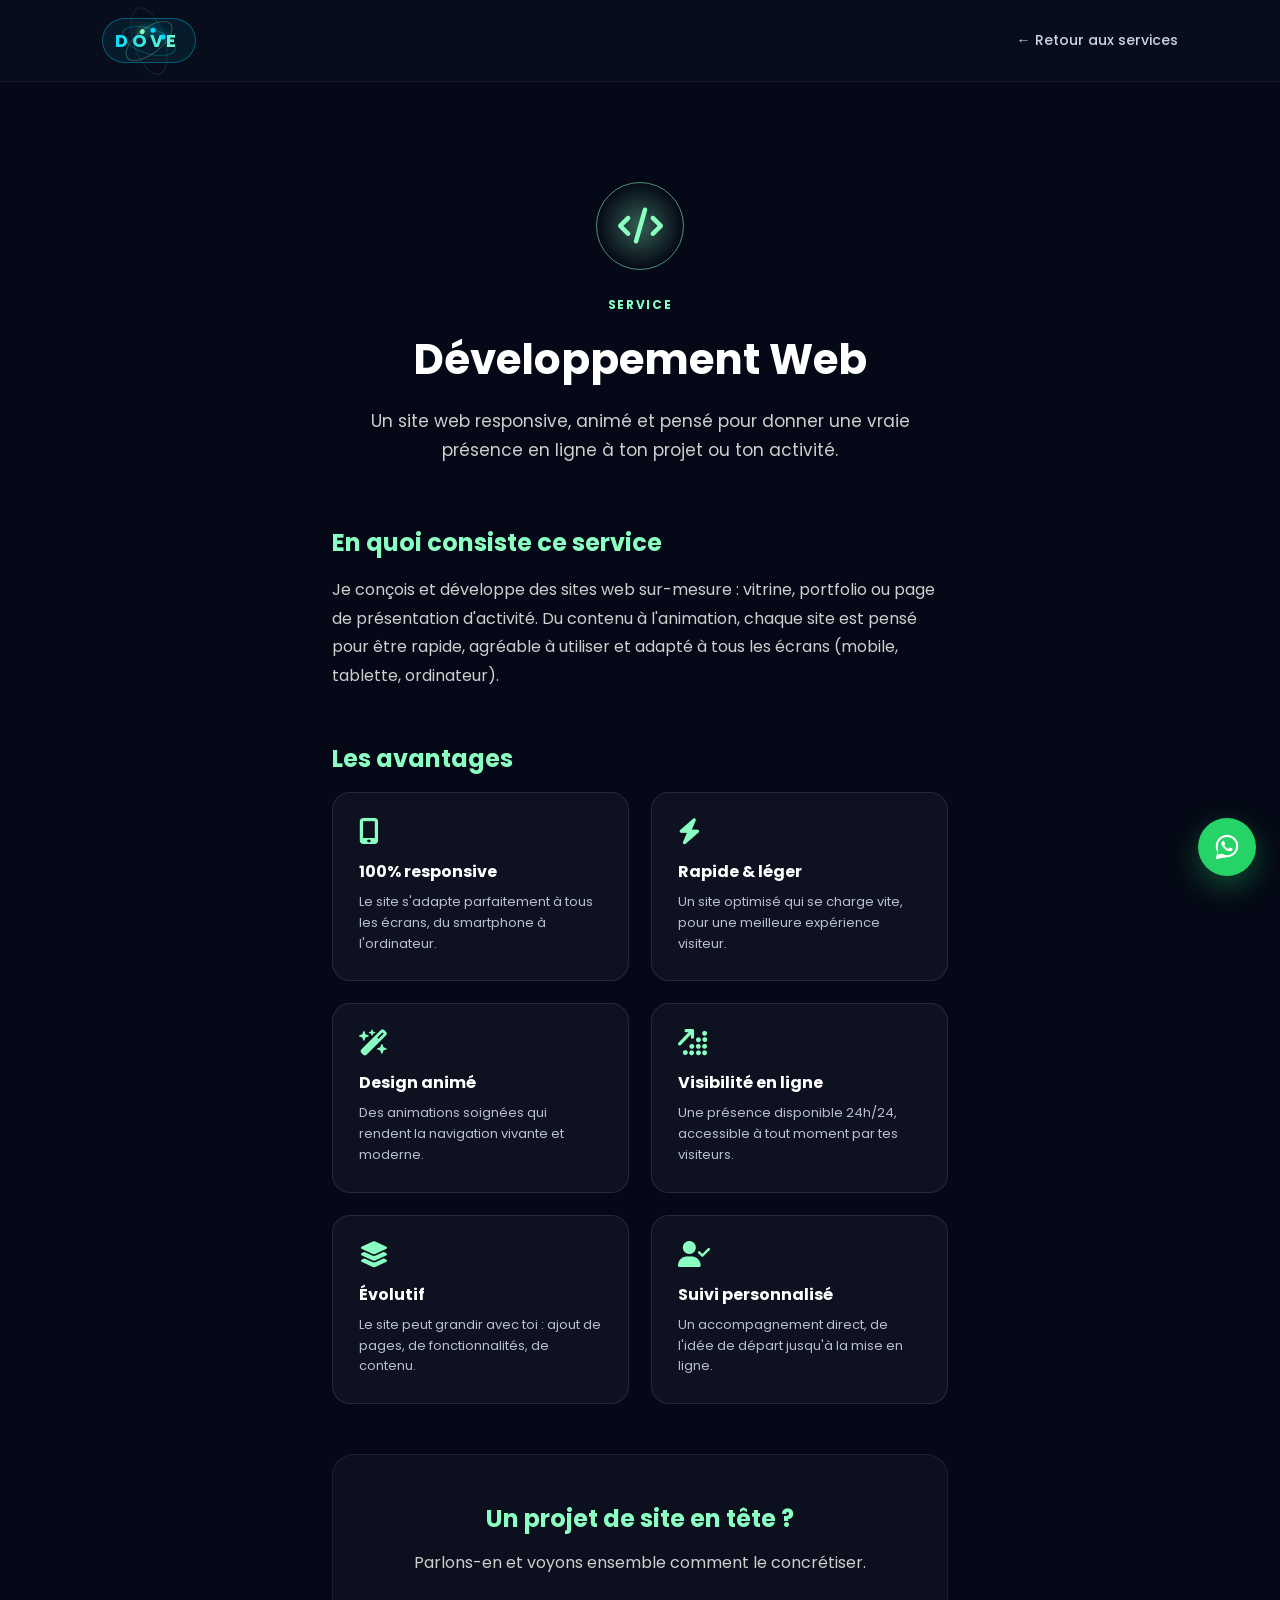
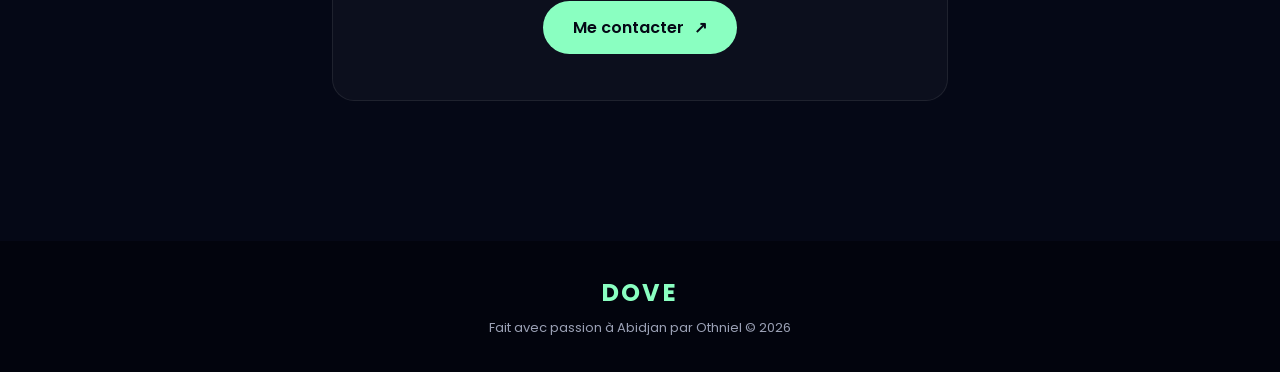
<file: service/index_web.html>
<!DOCTYPE html>
<html lang="fr">
<head>
<meta charset="UTF-8" />
<meta name="viewport" content="width=device-width, initial-scale=1.0" />
<meta name="description" content="Service de développement web par Othniel Douan." />
<title>Développement Web — DOVE.Tech</title>
<link rel="preconnect" href="https://fonts.googleapis.com">
<link rel="preconnect" href="https://fonts.gstatic.com" crossorigin>
<link href="https://fonts.googleapis.com/css2?family=Poppins:wght@300;400;500;600;700;800&display=swap" rel="stylesheet">
<link rel="stylesheet" href="https://cdnjs.cloudflare.com/ajax/libs/font-awesome/6.6.0/css/all.min.css">
<link rel="stylesheet" href="style_web.css"/>
</head>
<body>

<header id="site-header">
  <a href="../index.html#accueil" class="dove-logo" aria-label="DOVE">
    <span class="dove-text">DOVE</span>
    <span class="dove-orbit dove-orbit-a"><span class="dove-electron"></span></span>
    <span class="dove-orbit dove-orbit-b"><span class="dove-electron"></span></span>
    <span class="dove-orbit dove-orbit-c"><span class="dove-electron"></span></span>
  </a>
  <a href="../index.html#services" class="back-link">← Retour aux services</a>
</header>

<section class="service-hero">
  <div class="icon-badge"><i class="fas fa-code"></i></div>
  <p class="tag">SERVICE</p>
  <h1>Développement Web</h1>
  <p class="lead">Un site web responsive, animé et pensé pour donner une vraie présence en ligne à ton projet ou ton activité.</p>
</section>

<section class="service-body">
  <div class="block">
    <h2>En quoi consiste ce service</h2>
    <p>Je conçois et développe des sites web sur-mesure : vitrine, portfolio ou page de présentation d'activité. Du contenu à l'animation, chaque site est pensé pour être rapide, agréable à utiliser et adapté à tous les écrans (mobile, tablette, ordinateur).</p>
  </div>

  <div class="block">
    <h2>Les avantages</h2>
    <div class="benefits">
      <div class="benefit" data-reveal><i class="fas fa-mobile-screen-button"></i><h3>100% responsive</h3><p>Le site s'adapte parfaitement à tous les écrans, du smartphone à l'ordinateur.</p></div>
      <div class="benefit" data-reveal><i class="fas fa-bolt"></i><h3>Rapide &amp; léger</h3><p>Un site optimisé qui se charge vite, pour une meilleure expérience visiteur.</p></div>
      <div class="benefit" data-reveal><i class="fas fa-wand-magic-sparkles"></i><h3>Design animé</h3><p>Des animations soignées qui rendent la navigation vivante et moderne.</p></div>
      <div class="benefit" data-reveal><i class="fas fa-arrow-up-right-dots"></i><h3>Visibilité en ligne</h3><p>Une présence disponible 24h/24, accessible à tout moment par tes visiteurs.</p></div>
      <div class="benefit" data-reveal><i class="fas fa-layer-group"></i><h3>Évolutif</h3><p>Le site peut grandir avec toi : ajout de pages, de fonctionnalités, de contenu.</p></div>
      <div class="benefit" data-reveal><i class="fas fa-user-check"></i><h3>Suivi personnalisé</h3><p>Un accompagnement direct, de l'idée de départ jusqu'à la mise en ligne.</p></div>
    </div>
  </div>

  <div class="cta-block">
    <h2>Un projet de site en tête ?</h2>
    <p>Parlons-en et voyons ensemble comment le concrétiser.</p>
    <a href="../index.html#contact" class="btn-cta">Me contacter <span>↗</span></a>
  </div>
</section>

<footer>
  <h2>DOVE</h2>
  <p>Fait avec passion à Abidjan par Othniel © <span id="year"></span></p>
</footer>

<a class="whatsapp-float" href="https://wa.me/2250767407014" target="_blank" rel="noopener" aria-label="Me contacter sur WhatsApp">
  <svg viewBox="0 0 32 32" aria-hidden="true"><path d="M16.02 3C9.4 3 4 8.37 4 15c0 2.23.62 4.32 1.7 6.12L4 29l8.08-1.65A11.9 11.9 0 0 0 16.02 27C22.65 27 28 21.63 28 15S22.65 3 16.02 3Zm0 21.7c-1.9 0-3.68-.5-5.23-1.4l-.37-.22-4.8.98.98-4.68-.24-.38A9.63 9.63 0 0 1 6.3 15c0-5.36 4.37-9.7 9.72-9.7 5.36 0 9.72 4.34 9.72 9.7 0 5.36-4.36 9.7-9.72 9.7Zm5.32-7.27c-.29-.15-1.72-.85-1.99-.95-.27-.1-.46-.15-.66.15-.19.29-.76.95-.93 1.14-.17.2-.34.22-.63.07-.29-.15-1.24-.46-2.36-1.46-.87-.78-1.46-1.74-1.63-2.03-.17-.29-.02-.45.13-.6.13-.13.29-.34.44-.51.15-.17.19-.29.29-.49.1-.2.05-.37-.02-.51-.07-.15-.66-1.59-.9-2.18-.24-.57-.48-.5-.66-.51h-.56c-.19 0-.51.07-.78.37-.27.29-1.02 1-1.02 2.44s1.05 2.83 1.19 3.03c.15.2 2.06 3.15 5 4.42.7.3 1.24.48 1.67.62.7.22 1.34.19 1.84.11.56-.08 1.72-.7 1.96-1.38.24-.68.24-1.26.17-1.38-.07-.12-.26-.19-.55-.34Z"/></svg>
</a>

<script>
document.getElementById('year').textContent = new Date().getFullYear();
const items = document.querySelectorAll('[data-reveal]');
const obs = new IntersectionObserver(entries => {
  entries.forEach((entry, i) => {
    if (entry.isIntersecting) {
      setTimeout(() => entry.target.classList.add('in'), i % 6 * 80);
      obs.unobserve(entry.target);
    }
  });
}, { threshold: 0.2 });
items.forEach(el => obs.observe(el));
</script>
</body>
</html>
</file>
<file: projet/style_ai.css>
*{margin:0;padding:0;box-sizing:border-box;text-decoration:none;list-style:none;scroll-behavior:smooth;font-family:'Poppins',sans-serif}
body{background:#050816;color:#fff;overflow-x:hidden}
::-webkit-scrollbar{width:8px}
::-webkit-scrollbar-track{background:#0b1224}
::-webkit-scrollbar-thumb{background:#00d9ff;border-radius:20px}

#site-header{position:sticky;top:0;width:100%;padding:18px 8%;display:flex;justify-content:space-between;align-items:center;background:rgba(10,15,30,.75);backdrop-filter:blur(18px);z-index:999;border-bottom:1px solid rgba(255,255,255,.06)}

.dove-logo{position:relative;display:inline-flex;align-items:center;gap:10px;padding:8px 16px 8px 12px;border:1px solid rgba(0,217,255,.35);border-radius:999px;background:rgba(0,217,255,.07)}
.dove-text{font-size:18px;font-weight:700;letter-spacing:.18em;background:linear-gradient(100deg,#00d9ff 0%,#8affc1 50%,#00d9ff 100%);background-size:220% 100%;-webkit-background-clip:text;background-clip:text;color:transparent;animation:doveShine 3.4s linear infinite}
.dove-orbit{position:absolute;left:50%;top:50%;border:1px solid rgba(0,217,255,.28);border-radius:50%;pointer-events:none}
.dove-orbit-a{width:56px;height:26px;margin:-13px 0 0 -28px;transform:rotate(18deg);animation:doveOrbitA 3.4s linear infinite}
.dove-orbit-b{width:56px;height:26px;margin:-13px 0 0 -28px;transform:rotate(-38deg);border-color:rgba(138,255,193,.28);animation:doveOrbitB 4.6s linear infinite reverse}
.dove-orbit-c{width:70px;height:32px;margin:-16px 0 0 -35px;transform:rotate(72deg);border-color:rgba(0,217,255,.16);animation:doveOrbitC 6.2s linear infinite}
.dove-electron{position:absolute;top:-2.5px;left:50%;width:5px;height:5px;margin-left:-2.5px;border-radius:50%;background:#00d9ff;box-shadow:0 0 8px #00d9ff,0 0 14px rgba(0,217,255,.6)}
.dove-orbit-b .dove-electron{background:#8affc1;box-shadow:0 0 8px #8affc1,0 0 14px rgba(138,255,193,.6)}
@keyframes doveShine{0%{background-position:0% 0}100%{background-position:220% 0}}
@keyframes doveOrbitA{from{transform:rotate(18deg)}to{transform:rotate(378deg)}}
@keyframes doveOrbitB{from{transform:rotate(-38deg)}to{transform:rotate(322deg)}}
@keyframes doveOrbitC{from{transform:rotate(72deg)}to{transform:rotate(432deg)}}

.back-link{display:inline-flex;align-items:center;gap:8px;color:#cfd4e0;font-size:14px;font-weight:500;transition:.3s}
.back-link:hover{color:#00d9ff}

.project-hero{padding:90px 8% 50px;text-align:center;max-width:820px;margin:0 auto}
.tag{color:#b38aff;letter-spacing:.14em;font-size:12px;font-weight:700;margin-bottom:14px}
.project-hero h1{font-size:44px;margin-bottom:16px}
.lead{color:#cfcfcf;font-size:17px;line-height:1.7;margin-bottom:34px}
.hero-image{width:100%;max-width:520px;border-radius:20px;border:1px solid rgba(179,138,255,.3);box-shadow:0 0 40px rgba(179,138,255,.2)}

.project-body{max-width:820px;margin:0 auto;padding:0 8% 100px}
.block{margin-bottom:46px}
.block h2{font-size:24px;color:#b38aff;margin-bottom:16px}
.block p{color:#cfcfcf;line-height:1.8;font-size:16px}
.block ul{padding-left:20px;color:#cfcfcf;line-height:1.9;font-size:15px}
.block ul li{margin-bottom:6px}

.gallery{display:grid;grid-template-columns:repeat(2,1fr);gap:18px;margin-bottom:46px}
.gallery img{width:100%;height:260px;object-fit:cover;border-radius:16px;border:1px solid rgba(255,255,255,.1)}

.tags{display:flex;flex-wrap:wrap;gap:10px}
.tags span{padding:8px 16px;border:1px solid rgba(179,138,255,.35);border-radius:999px;font-size:13px;color:#b38aff;background:rgba(179,138,255,.08)}

.btn-back{display:inline-block;padding:14px 28px;border:2px solid #b38aff;color:#b38aff;border-radius:40px;font-weight:600;transition:.3s}
.btn-back:hover{background:#b38aff;color:#050816}

footer{padding:34px;text-align:center;background:#02040d;margin-top:40px}
footer h2{color:#00d9ff;margin-bottom:8px;letter-spacing:.1em}
footer p{color:#9aa0b4;font-size:13px}

.whatsapp-float{position:fixed;right:24px;bottom:24px;width:58px;height:58px;border-radius:50%;background:#25D366;display:flex;align-items:center;justify-content:center;z-index:80;box-shadow:0 10px 30px rgba(37,211,102,.35);transition:transform .3s ease,box-shadow .3s ease}
.whatsapp-float svg{width:30px;height:30px;fill:#fff}
.whatsapp-float:hover{transform:scale(1.08);box-shadow:0 14px 38px rgba(37,211,102,.5)}

@media(max-width:650px){
  #site-header{padding:14px 5%}
  .back-link span+*{display:none}
  .project-hero{padding:70px 6% 40px}
  .project-hero h1{font-size:30px}
  .project-body{padding:0 6% 70px}
  .gallery{grid-template-columns:1fr}
  .whatsapp-float{right:16px;bottom:16px;width:52px;height:52px}
  .whatsapp-float svg{width:26px;height:26px}
}
</file>
<file: projet/style_web.css>
*{margin:0;padding:0;box-sizing:border-box;text-decoration:none;list-style:none;scroll-behavior:smooth;font-family:'Poppins',sans-serif}
body{background:#050816;color:#fff;overflow-x:hidden}
::-webkit-scrollbar{width:8px}
::-webkit-scrollbar-track{background:#0b1224}
::-webkit-scrollbar-thumb{background:#00d9ff;border-radius:20px}

#site-header{position:sticky;top:0;width:100%;padding:18px 8%;display:flex;justify-content:space-between;align-items:center;background:rgba(10,15,30,.75);backdrop-filter:blur(18px);z-index:999;border-bottom:1px solid rgba(255,255,255,.06)}

.dove-logo{position:relative;display:inline-flex;align-items:center;gap:10px;padding:8px 16px 8px 12px;border:1px solid rgba(0,217,255,.35);border-radius:999px;background:rgba(0,217,255,.07)}
.dove-text{font-size:18px;font-weight:700;letter-spacing:.18em;background:linear-gradient(100deg,#00d9ff 0%,#8affc1 50%,#00d9ff 100%);background-size:220% 100%;-webkit-background-clip:text;background-clip:text;color:transparent;animation:doveShine 3.4s linear infinite}
.dove-orbit{position:absolute;left:50%;top:50%;border:1px solid rgba(0,217,255,.28);border-radius:50%;pointer-events:none}
.dove-orbit-a{width:56px;height:26px;margin:-13px 0 0 -28px;transform:rotate(18deg);animation:doveOrbitA 3.4s linear infinite}
.dove-orbit-b{width:56px;height:26px;margin:-13px 0 0 -28px;transform:rotate(-38deg);border-color:rgba(138,255,193,.28);animation:doveOrbitB 4.6s linear infinite reverse}
.dove-orbit-c{width:70px;height:32px;margin:-16px 0 0 -35px;transform:rotate(72deg);border-color:rgba(0,217,255,.16);animation:doveOrbitC 6.2s linear infinite}
.dove-electron{position:absolute;top:-2.5px;left:50%;width:5px;height:5px;margin-left:-2.5px;border-radius:50%;background:#00d9ff;box-shadow:0 0 8px #00d9ff,0 0 14px rgba(0,217,255,.6)}
.dove-orbit-b .dove-electron{background:#8affc1;box-shadow:0 0 8px #8affc1,0 0 14px rgba(138,255,193,.6)}
@keyframes doveShine{0%{background-position:0% 0}100%{background-position:220% 0}}
@keyframes doveOrbitA{from{transform:rotate(18deg)}to{transform:rotate(378deg)}}
@keyframes doveOrbitB{from{transform:rotate(-38deg)}to{transform:rotate(322deg)}}
@keyframes doveOrbitC{from{transform:rotate(72deg)}to{transform:rotate(432deg)}}

.back-link{display:inline-flex;align-items:center;gap:8px;color:#cfd4e0;font-size:14px;font-weight:500;transition:.3s}
.back-link:hover{color:#00d9ff}

.project-hero{padding:90px 8% 50px;text-align:center;max-width:820px;margin:0 auto}
.tag{color:#8affc1;letter-spacing:.14em;font-size:12px;font-weight:700;margin-bottom:14px}
.project-hero h1{font-size:44px;margin-bottom:16px}
.lead{color:#cfcfcf;font-size:17px;line-height:1.7;margin-bottom:34px}
.hero-image{width:100%;max-width:520px;border-radius:20px;border:1px solid rgba(138,255,193,.3);box-shadow:0 0 40px rgba(138,255,193,.2)}

.project-body{max-width:820px;margin:0 auto;padding:0 8% 100px}
.block{margin-bottom:46px}
.block h2{font-size:24px;color:#8affc1;margin-bottom:16px}
.block p{color:#cfcfcf;line-height:1.8;font-size:16px}
.block ul{padding-left:20px;color:#cfcfcf;line-height:1.9;font-size:15px}
.block ul li{margin-bottom:6px}

.gallery{display:grid;grid-template-columns:repeat(2,1fr);gap:18px;margin-bottom:46px}
.gallery img{width:100%;height:260px;object-fit:cover;border-radius:16px;border:1px solid rgba(255,255,255,.1)}

.tags{display:flex;flex-wrap:wrap;gap:10px}
.tags span{padding:8px 16px;border:1px solid rgba(138,255,193,.35);border-radius:999px;font-size:13px;color:#8affc1;background:rgba(138,255,193,.08)}

.btn-back{display:inline-block;padding:14px 28px;border:2px solid #8affc1;color:#8affc1;border-radius:40px;font-weight:600;transition:.3s}
.btn-back:hover{background:#8affc1;color:#050816}

footer{padding:34px;text-align:center;background:#02040d;margin-top:40px}
footer h2{color:#00d9ff;margin-bottom:8px;letter-spacing:.1em}
footer p{color:#9aa0b4;font-size:13px}

.whatsapp-float{position:fixed;right:24px;bottom:24px;width:58px;height:58px;border-radius:50%;background:#25D366;display:flex;align-items:center;justify-content:center;z-index:80;box-shadow:0 10px 30px rgba(37,211,102,.35);transition:transform .3s ease,box-shadow .3s ease}
.whatsapp-float svg{width:30px;height:30px;fill:#fff}
.whatsapp-float:hover{transform:scale(1.08);box-shadow:0 14px 38px rgba(37,211,102,.5)}

@media(max-width:650px){
  #site-header{padding:14px 5%}
  .back-link span+*{display:none}
  .project-hero{padding:70px 6% 40px}
  .project-hero h1{font-size:30px}
  .project-body{padding:0 6% 70px}
  .gallery{grid-template-columns:1fr}
  .whatsapp-float{right:16px;bottom:16px;width:52px;height:52px}
  .whatsapp-float svg{width:26px;height:26px}
}
</file>
<file: service/style_ia.css>
*{margin:0;padding:0;box-sizing:border-box;text-decoration:none;list-style:none;scroll-behavior:smooth;font-family:'Poppins',sans-serif}
body{background:#050816;color:#fff;overflow-x:hidden}
::-webkit-scrollbar{width:8px}
::-webkit-scrollbar-track{background:#0b1224}
::-webkit-scrollbar-thumb{background:#b38aff;border-radius:20px}

#site-header{position:sticky;top:0;width:100%;padding:18px 8%;display:flex;justify-content:space-between;align-items:center;background:rgba(10,15,30,.75);backdrop-filter:blur(18px);z-index:999;border-bottom:1px solid rgba(255,255,255,.06)}

.dove-logo{position:relative;display:inline-flex;align-items:center;gap:10px;padding:8px 16px 8px 12px;border:1px solid rgba(0,217,255,.35);border-radius:999px;background:rgba(0,217,255,.07)}
.dove-text{font-size:18px;font-weight:700;letter-spacing:.18em;background:linear-gradient(100deg,#00d9ff 0%,#8affc1 50%,#00d9ff 100%);background-size:220% 100%;-webkit-background-clip:text;background-clip:text;color:transparent;animation:doveShine 3.4s linear infinite}
.dove-orbit{position:absolute;left:50%;top:50%;border:1px solid rgba(0,217,255,.28);border-radius:50%;pointer-events:none}
.dove-orbit-a{width:56px;height:26px;margin:-13px 0 0 -28px;transform:rotate(18deg);animation:doveOrbitA 3.4s linear infinite}
.dove-orbit-b{width:56px;height:26px;margin:-13px 0 0 -28px;transform:rotate(-38deg);border-color:rgba(138,255,193,.28);animation:doveOrbitB 4.6s linear infinite reverse}
.dove-orbit-c{width:70px;height:32px;margin:-16px 0 0 -35px;transform:rotate(72deg);border-color:rgba(0,217,255,.16);animation:doveOrbitC 6.2s linear infinite}
.dove-electron{position:absolute;top:-2.5px;left:50%;width:5px;height:5px;margin-left:-2.5px;border-radius:50%;background:#00d9ff;box-shadow:0 0 8px #00d9ff,0 0 14px rgba(0,217,255,.6)}
.dove-orbit-b .dove-electron{background:#8affc1;box-shadow:0 0 8px #8affc1,0 0 14px rgba(138,255,193,.6)}
@keyframes doveShine{0%{background-position:0% 0}100%{background-position:220% 0}}
@keyframes doveOrbitA{from{transform:rotate(18deg)}to{transform:rotate(378deg)}}
@keyframes doveOrbitB{from{transform:rotate(-38deg)}to{transform:rotate(322deg)}}
@keyframes doveOrbitC{from{transform:rotate(72deg)}to{transform:rotate(432deg)}}

.back-link{display:inline-flex;align-items:center;gap:8px;color:#cfd4e0;font-size:14px;font-weight:500;transition:.3s}
.back-link:hover{color:#b38aff}

.service-hero{position:relative;padding:100px 8% 60px;text-align:center;max-width:780px;margin:0 auto;overflow:hidden}
.icon-badge{position:relative;width:88px;height:88px;margin:0 auto 26px;display:flex;align-items:center;justify-content:center}
.icon-badge i{font-size:36px;color:#b38aff;position:relative;z-index:2}
.icon-badge::before{content:"";position:absolute;inset:0;border-radius:50%;background:radial-gradient(circle,rgba(179,138,255,.35) 0%,transparent 70%);animation:iconPulse 2.6s ease-in-out infinite}
.icon-badge::after{content:"";position:absolute;inset:0;border-radius:50%;border:1.5px solid rgba(179,138,255,.55);animation:iconRing 2.6s ease-out infinite}
@keyframes iconPulse{0%,100%{transform:scale(.9);opacity:.8}50%{transform:scale(1.15);opacity:.4}}
@keyframes iconRing{0%{transform:scale(.85);opacity:.8}100%{transform:scale(1.9);opacity:0}}

.tag{color:#b38aff;letter-spacing:.14em;font-size:12px;font-weight:700;margin-bottom:14px}
.service-hero h1{font-size:42px;margin-bottom:16px}
.lead{color:#cfcfcf;font-size:17px;line-height:1.7}

.service-body{max-width:820px;margin:0 auto;padding:0 8% 100px}
.block{margin-bottom:50px}
.block h2{font-size:24px;color:#b38aff;margin-bottom:16px}
.block p{color:#cfcfcf;line-height:1.8;font-size:16px}

.benefits{display:grid;grid-template-columns:repeat(auto-fit,minmax(220px,1fr));gap:22px}
.benefit{background:rgba(255,255,255,.04);border:1px solid rgba(255,255,255,.1);border-radius:18px;padding:26px;opacity:0;transform:translateY(30px);transition:opacity .7s ease,transform .7s ease,box-shadow .4s ease,border-color .4s ease}
.benefit.in{opacity:1;transform:translateY(0)}
.benefit:hover{box-shadow:0 0 25px rgba(179,138,255,.35);border-color:rgba(179,138,255,.55);transform:translateY(-6px)}
.benefit i{font-size:26px;color:#b38aff;margin-bottom:14px}
.benefit h3{font-size:16px;margin-bottom:8px}
.benefit p{color:#b9bfd1;font-size:13px;line-height:1.6}

.cta-block{text-align:center;background:rgba(255,255,255,.03);border:1px solid rgba(255,255,255,.08);border-radius:22px;padding:46px 30px;margin-top:10px}
.cta-block h2{color:#b38aff;margin-bottom:14px;font-size:24px}
.cta-block p{color:#cfcfcf;margin-bottom:26px}
.btn-cta{display:inline-flex;gap:10px;align-items:center;padding:14px 30px;border-radius:40px;font-weight:600;background:#b38aff;color:#050816;transition:.3s}
.btn-cta:hover{transform:translateY(-4px);box-shadow:0 14px 34px rgba(179,138,255,.35)}

footer{padding:34px;text-align:center;background:#02040d;margin-top:40px}
footer h2{color:#b38aff;margin-bottom:8px;letter-spacing:.1em}
footer p{color:#9aa0b4;font-size:13px}

.whatsapp-float{position:fixed;right:24px;bottom:24px;width:58px;height:58px;border-radius:50%;background:#25D366;display:flex;align-items:center;justify-content:center;z-index:80;box-shadow:0 10px 30px rgba(37,211,102,.35);transition:transform .3s ease,box-shadow .3s ease}
.whatsapp-float svg{width:30px;height:30px;fill:#fff}
.whatsapp-float:hover{transform:scale(1.08);box-shadow:0 14px 38px rgba(37,211,102,.5)}

@media(max-width:650px){
  #site-header{padding:14px 5%}
  .service-hero{padding:76px 6% 40px}
  .service-hero h1{font-size:28px}
  .service-body{padding:0 6% 70px}
  .benefits{grid-template-columns:1fr}
  .cta-block{padding:34px 20px}
  .whatsapp-float{right:16px;bottom:16px;width:52px;height:52px}
  .whatsapp-float svg{width:26px;height:26px}
}
</file>
<file: service/style_maintenance.css>
*{margin:0;padding:0;box-sizing:border-box;text-decoration:none;list-style:none;scroll-behavior:smooth;font-family:'Poppins',sans-serif}
body{background:#050816;color:#fff;overflow-x:hidden}
::-webkit-scrollbar{width:8px}
::-webkit-scrollbar-track{background:#0b1224}
::-webkit-scrollbar-thumb{background:#ffb86b;border-radius:20px}

#site-header{position:sticky;top:0;width:100%;padding:18px 8%;display:flex;justify-content:space-between;align-items:center;background:rgba(10,15,30,.75);backdrop-filter:blur(18px);z-index:999;border-bottom:1px solid rgba(255,255,255,.06)}

.dove-logo{position:relative;display:inline-flex;align-items:center;gap:10px;padding:8px 16px 8px 12px;border:1px solid rgba(0,217,255,.35);border-radius:999px;background:rgba(0,217,255,.07)}
.dove-text{font-size:18px;font-weight:700;letter-spacing:.18em;background:linear-gradient(100deg,#00d9ff 0%,#8affc1 50%,#00d9ff 100%);background-size:220% 100%;-webkit-background-clip:text;background-clip:text;color:transparent;animation:doveShine 3.4s linear infinite}
.dove-orbit{position:absolute;left:50%;top:50%;border:1px solid rgba(0,217,255,.28);border-radius:50%;pointer-events:none}
.dove-orbit-a{width:56px;height:26px;margin:-13px 0 0 -28px;transform:rotate(18deg);animation:doveOrbitA 3.4s linear infinite}
.dove-orbit-b{width:56px;height:26px;margin:-13px 0 0 -28px;transform:rotate(-38deg);border-color:rgba(138,255,193,.28);animation:doveOrbitB 4.6s linear infinite reverse}
.dove-orbit-c{width:70px;height:32px;margin:-16px 0 0 -35px;transform:rotate(72deg);border-color:rgba(0,217,255,.16);animation:doveOrbitC 6.2s linear infinite}
.dove-electron{position:absolute;top:-2.5px;left:50%;width:5px;height:5px;margin-left:-2.5px;border-radius:50%;background:#00d9ff;box-shadow:0 0 8px #00d9ff,0 0 14px rgba(0,217,255,.6)}
.dove-orbit-b .dove-electron{background:#8affc1;box-shadow:0 0 8px #8affc1,0 0 14px rgba(138,255,193,.6)}
@keyframes doveShine{0%{background-position:0% 0}100%{background-position:220% 0}}
@keyframes doveOrbitA{from{transform:rotate(18deg)}to{transform:rotate(378deg)}}
@keyframes doveOrbitB{from{transform:rotate(-38deg)}to{transform:rotate(322deg)}}
@keyframes doveOrbitC{from{transform:rotate(72deg)}to{transform:rotate(432deg)}}

.back-link{display:inline-flex;align-items:center;gap:8px;color:#cfd4e0;font-size:14px;font-weight:500;transition:.3s}
.back-link:hover{color:#ffb86b}

.service-hero{position:relative;padding:100px 8% 60px;text-align:center;max-width:780px;margin:0 auto;overflow:hidden}
.icon-badge{position:relative;width:88px;height:88px;margin:0 auto 26px;display:flex;align-items:center;justify-content:center}
.icon-badge i{font-size:36px;color:#ffb86b;position:relative;z-index:2}
.icon-badge::before{content:"";position:absolute;inset:0;border-radius:50%;background:radial-gradient(circle,rgba(255,184,107,.35) 0%,transparent 70%);animation:iconPulse 2.6s ease-in-out infinite}
.icon-badge::after{content:"";position:absolute;inset:0;border-radius:50%;border:1.5px solid rgba(255,184,107,.55);animation:iconRing 2.6s ease-out infinite}
@keyframes iconPulse{0%,100%{transform:scale(.9);opacity:.8}50%{transform:scale(1.15);opacity:.4}}
@keyframes iconRing{0%{transform:scale(.85);opacity:.8}100%{transform:scale(1.9);opacity:0}}

.tag{color:#ffb86b;letter-spacing:.14em;font-size:12px;font-weight:700;margin-bottom:14px}
.service-hero h1{font-size:42px;margin-bottom:16px}
.lead{color:#cfcfcf;font-size:17px;line-height:1.7}

.service-body{max-width:820px;margin:0 auto;padding:0 8% 100px}
.block{margin-bottom:50px}
.block h2{font-size:24px;color:#ffb86b;margin-bottom:16px}
.block p{color:#cfcfcf;line-height:1.8;font-size:16px}

.benefits{display:grid;grid-template-columns:repeat(auto-fit,minmax(220px,1fr));gap:22px}
.benefit{background:rgba(255,255,255,.04);border:1px solid rgba(255,255,255,.1);border-radius:18px;padding:26px;opacity:0;transform:translateY(30px);transition:opacity .7s ease,transform .7s ease,box-shadow .4s ease,border-color .4s ease}
.benefit.in{opacity:1;transform:translateY(0)}
.benefit:hover{box-shadow:0 0 25px rgba(255,184,107,.35);border-color:rgba(255,184,107,.55);transform:translateY(-6px)}
.benefit i{font-size:26px;color:#ffb86b;margin-bottom:14px}
.benefit h3{font-size:16px;margin-bottom:8px}
.benefit p{color:#b9bfd1;font-size:13px;line-height:1.6}

.cta-block{text-align:center;background:rgba(255,255,255,.03);border:1px solid rgba(255,255,255,.08);border-radius:22px;padding:46px 30px;margin-top:10px}
.cta-block h2{color:#ffb86b;margin-bottom:14px;font-size:24px}
.cta-block p{color:#cfcfcf;margin-bottom:26px}
.btn-cta{display:inline-flex;gap:10px;align-items:center;padding:14px 30px;border-radius:40px;font-weight:600;background:#ffb86b;color:#050816;transition:.3s}
.btn-cta:hover{transform:translateY(-4px);box-shadow:0 14px 34px rgba(255,184,107,.35)}

footer{padding:34px;text-align:center;background:#02040d;margin-top:40px}
footer h2{color:#ffb86b;margin-bottom:8px;letter-spacing:.1em}
footer p{color:#9aa0b4;font-size:13px}

.whatsapp-float{position:fixed;right:24px;bottom:24px;width:58px;height:58px;border-radius:50%;background:#25D366;display:flex;align-items:center;justify-content:center;z-index:80;box-shadow:0 10px 30px rgba(37,211,102,.35);transition:transform .3s ease,box-shadow .3s ease}
.whatsapp-float svg{width:30px;height:30px;fill:#fff}
.whatsapp-float:hover{transform:scale(1.08);box-shadow:0 14px 38px rgba(37,211,102,.5)}

@media(max-width:650px){
  #site-header{padding:14px 5%}
  .service-hero{padding:76px 6% 40px}
  .service-hero h1{font-size:28px}
  .service-body{padding:0 6% 70px}
  .benefits{grid-template-columns:1fr}
  .cta-block{padding:34px 20px}
  .whatsapp-float{right:16px;bottom:16px;width:52px;height:52px}
  .whatsapp-float svg{width:26px;height:26px}
}
</file>
<file: service/style_reseaux.css>
*{margin:0;padding:0;box-sizing:border-box;text-decoration:none;list-style:none;scroll-behavior:smooth;font-family:'Poppins',sans-serif}
body{background:#050816;color:#fff;overflow-x:hidden}
::-webkit-scrollbar{width:8px}
::-webkit-scrollbar-track{background:#0b1224}
::-webkit-scrollbar-thumb{background:#00d9ff;border-radius:20px}

#site-header{position:sticky;top:0;width:100%;padding:18px 8%;display:flex;justify-content:space-between;align-items:center;background:rgba(10,15,30,.75);backdrop-filter:blur(18px);z-index:999;border-bottom:1px solid rgba(255,255,255,.06)}

.dove-logo{position:relative;display:inline-flex;align-items:center;gap:10px;padding:8px 16px 8px 12px;border:1px solid rgba(0,217,255,.35);border-radius:999px;background:rgba(0,217,255,.07)}
.dove-text{font-size:18px;font-weight:700;letter-spacing:.18em;background:linear-gradient(100deg,#00d9ff 0%,#8affc1 50%,#00d9ff 100%);background-size:220% 100%;-webkit-background-clip:text;background-clip:text;color:transparent;animation:doveShine 3.4s linear infinite}
.dove-orbit{position:absolute;left:50%;top:50%;border:1px solid rgba(0,217,255,.28);border-radius:50%;pointer-events:none}
.dove-orbit-a{width:56px;height:26px;margin:-13px 0 0 -28px;transform:rotate(18deg);animation:doveOrbitA 3.4s linear infinite}
.dove-orbit-b{width:56px;height:26px;margin:-13px 0 0 -28px;transform:rotate(-38deg);border-color:rgba(138,255,193,.28);animation:doveOrbitB 4.6s linear infinite reverse}
.dove-orbit-c{width:70px;height:32px;margin:-16px 0 0 -35px;transform:rotate(72deg);border-color:rgba(0,217,255,.16);animation:doveOrbitC 6.2s linear infinite}
.dove-electron{position:absolute;top:-2.5px;left:50%;width:5px;height:5px;margin-left:-2.5px;border-radius:50%;background:#00d9ff;box-shadow:0 0 8px #00d9ff,0 0 14px rgba(0,217,255,.6)}
.dove-orbit-b .dove-electron{background:#8affc1;box-shadow:0 0 8px #8affc1,0 0 14px rgba(138,255,193,.6)}
@keyframes doveShine{0%{background-position:0% 0}100%{background-position:220% 0}}
@keyframes doveOrbitA{from{transform:rotate(18deg)}to{transform:rotate(378deg)}}
@keyframes doveOrbitB{from{transform:rotate(-38deg)}to{transform:rotate(322deg)}}
@keyframes doveOrbitC{from{transform:rotate(72deg)}to{transform:rotate(432deg)}}

.back-link{display:inline-flex;align-items:center;gap:8px;color:#cfd4e0;font-size:14px;font-weight:500;transition:.3s}
.back-link:hover{color:#00d9ff}

.service-hero{position:relative;padding:100px 8% 60px;text-align:center;max-width:780px;margin:0 auto;overflow:hidden}
.icon-badge{position:relative;width:88px;height:88px;margin:0 auto 26px;display:flex;align-items:center;justify-content:center}
.icon-badge i{font-size:36px;color:#00d9ff;position:relative;z-index:2}
.icon-badge::before{content:"";position:absolute;inset:0;border-radius:50%;background:radial-gradient(circle,rgba(0,217,255,.35) 0%,transparent 70%);animation:iconPulse 2.6s ease-in-out infinite}
.icon-badge::after{content:"";position:absolute;inset:0;border-radius:50%;border:1.5px solid rgba(0,217,255,.55);animation:iconRing 2.6s ease-out infinite}
@keyframes iconPulse{0%,100%{transform:scale(.9);opacity:.8}50%{transform:scale(1.15);opacity:.4}}
@keyframes iconRing{0%{transform:scale(.85);opacity:.8}100%{transform:scale(1.9);opacity:0}}

.tag{color:#00d9ff;letter-spacing:.14em;font-size:12px;font-weight:700;margin-bottom:14px}
.service-hero h1{font-size:42px;margin-bottom:16px}
.lead{color:#cfcfcf;font-size:17px;line-height:1.7}

.service-body{max-width:820px;margin:0 auto;padding:0 8% 100px}
.block{margin-bottom:50px}
.block h2{font-size:24px;color:#00d9ff;margin-bottom:16px}
.block p{color:#cfcfcf;line-height:1.8;font-size:16px}

.benefits{display:grid;grid-template-columns:repeat(auto-fit,minmax(220px,1fr));gap:22px}
.benefit{background:rgba(255,255,255,.04);border:1px solid rgba(255,255,255,.1);border-radius:18px;padding:26px;opacity:0;transform:translateY(30px);transition:opacity .7s ease,transform .7s ease,box-shadow .4s ease,border-color .4s ease}
.benefit.in{opacity:1;transform:translateY(0)}
.benefit:hover{box-shadow:0 0 25px rgba(0,217,255,.35);border-color:rgba(0,217,255,.55);transform:translateY(-6px)}
.benefit i{font-size:26px;color:#00d9ff;margin-bottom:14px}
.benefit h3{font-size:16px;margin-bottom:8px}
.benefit p{color:#b9bfd1;font-size:13px;line-height:1.6}

.cta-block{text-align:center;background:rgba(255,255,255,.03);border:1px solid rgba(255,255,255,.08);border-radius:22px;padding:46px 30px;margin-top:10px}
.cta-block h2{color:#00d9ff;margin-bottom:14px;font-size:24px}
.cta-block p{color:#cfcfcf;margin-bottom:26px}
.btn-cta{display:inline-flex;gap:10px;align-items:center;padding:14px 30px;border-radius:40px;font-weight:600;background:#00d9ff;color:#050816;transition:.3s}
.btn-cta:hover{transform:translateY(-4px);box-shadow:0 14px 34px rgba(0,217,255,.35)}

footer{padding:34px;text-align:center;background:#02040d;margin-top:40px}
footer h2{color:#00d9ff;margin-bottom:8px;letter-spacing:.1em}
footer p{color:#9aa0b4;font-size:13px}

.whatsapp-float{position:fixed;right:24px;bottom:24px;width:58px;height:58px;border-radius:50%;background:#25D366;display:flex;align-items:center;justify-content:center;z-index:80;box-shadow:0 10px 30px rgba(37,211,102,.35);transition:transform .3s ease,box-shadow .3s ease}
.whatsapp-float svg{width:30px;height:30px;fill:#fff}
.whatsapp-float:hover{transform:scale(1.08);box-shadow:0 14px 38px rgba(37,211,102,.5)}

@media(max-width:650px){
  #site-header{padding:14px 5%}
  .service-hero{padding:76px 6% 40px}
  .service-hero h1{font-size:28px}
  .service-body{padding:0 6% 70px}
  .benefits{grid-template-columns:1fr}
  .cta-block{padding:34px 20px}
  .whatsapp-float{right:16px;bottom:16px;width:52px;height:52px}
  .whatsapp-float svg{width:26px;height:26px}
}
</file>
<file: service/style_web.css>
*{margin:0;padding:0;box-sizing:border-box;text-decoration:none;list-style:none;scroll-behavior:smooth;font-family:'Poppins',sans-serif}
body{background:#050816;color:#fff;overflow-x:hidden}
::-webkit-scrollbar{width:8px}
::-webkit-scrollbar-track{background:#0b1224}
::-webkit-scrollbar-thumb{background:#8affc1;border-radius:20px}

#site-header{position:sticky;top:0;width:100%;padding:18px 8%;display:flex;justify-content:space-between;align-items:center;background:rgba(10,15,30,.75);backdrop-filter:blur(18px);z-index:999;border-bottom:1px solid rgba(255,255,255,.06)}

.dove-logo{position:relative;display:inline-flex;align-items:center;gap:10px;padding:8px 16px 8px 12px;border:1px solid rgba(0,217,255,.35);border-radius:999px;background:rgba(0,217,255,.07)}
.dove-text{font-size:18px;font-weight:700;letter-spacing:.18em;background:linear-gradient(100deg,#00d9ff 0%,#8affc1 50%,#00d9ff 100%);background-size:220% 100%;-webkit-background-clip:text;background-clip:text;color:transparent;animation:doveShine 3.4s linear infinite}
.dove-orbit{position:absolute;left:50%;top:50%;border:1px solid rgba(0,217,255,.28);border-radius:50%;pointer-events:none}
.dove-orbit-a{width:56px;height:26px;margin:-13px 0 0 -28px;transform:rotate(18deg);animation:doveOrbitA 3.4s linear infinite}
.dove-orbit-b{width:56px;height:26px;margin:-13px 0 0 -28px;transform:rotate(-38deg);border-color:rgba(138,255,193,.28);animation:doveOrbitB 4.6s linear infinite reverse}
.dove-orbit-c{width:70px;height:32px;margin:-16px 0 0 -35px;transform:rotate(72deg);border-color:rgba(0,217,255,.16);animation:doveOrbitC 6.2s linear infinite}
.dove-electron{position:absolute;top:-2.5px;left:50%;width:5px;height:5px;margin-left:-2.5px;border-radius:50%;background:#00d9ff;box-shadow:0 0 8px #00d9ff,0 0 14px rgba(0,217,255,.6)}
.dove-orbit-b .dove-electron{background:#8affc1;box-shadow:0 0 8px #8affc1,0 0 14px rgba(138,255,193,.6)}
@keyframes doveShine{0%{background-position:0% 0}100%{background-position:220% 0}}
@keyframes doveOrbitA{from{transform:rotate(18deg)}to{transform:rotate(378deg)}}
@keyframes doveOrbitB{from{transform:rotate(-38deg)}to{transform:rotate(322deg)}}
@keyframes doveOrbitC{from{transform:rotate(72deg)}to{transform:rotate(432deg)}}

.back-link{display:inline-flex;align-items:center;gap:8px;color:#cfd4e0;font-size:14px;font-weight:500;transition:.3s}
.back-link:hover{color:#8affc1}

.service-hero{position:relative;padding:100px 8% 60px;text-align:center;max-width:780px;margin:0 auto;overflow:hidden}
.icon-badge{position:relative;width:88px;height:88px;margin:0 auto 26px;display:flex;align-items:center;justify-content:center}
.icon-badge i{font-size:36px;color:#8affc1;position:relative;z-index:2}
.icon-badge::before{content:"";position:absolute;inset:0;border-radius:50%;background:radial-gradient(circle,rgba(138,255,193,.35) 0%,transparent 70%);animation:iconPulse 2.6s ease-in-out infinite}
.icon-badge::after{content:"";position:absolute;inset:0;border-radius:50%;border:1.5px solid rgba(138,255,193,.55);animation:iconRing 2.6s ease-out infinite}
@keyframes iconPulse{0%,100%{transform:scale(.9);opacity:.8}50%{transform:scale(1.15);opacity:.4}}
@keyframes iconRing{0%{transform:scale(.85);opacity:.8}100%{transform:scale(1.9);opacity:0}}

.tag{color:#8affc1;letter-spacing:.14em;font-size:12px;font-weight:700;margin-bottom:14px}
.service-hero h1{font-size:42px;margin-bottom:16px}
.lead{color:#cfcfcf;font-size:17px;line-height:1.7}

.service-body{max-width:820px;margin:0 auto;padding:0 8% 100px}
.block{margin-bottom:50px}
.block h2{font-size:24px;color:#8affc1;margin-bottom:16px}
.block p{color:#cfcfcf;line-height:1.8;font-size:16px}

.benefits{display:grid;grid-template-columns:repeat(auto-fit,minmax(220px,1fr));gap:22px}
.benefit{background:rgba(255,255,255,.04);border:1px solid rgba(255,255,255,.1);border-radius:18px;padding:26px;opacity:0;transform:translateY(30px);transition:opacity .7s ease,transform .7s ease,box-shadow .4s ease,border-color .4s ease}
.benefit.in{opacity:1;transform:translateY(0)}
.benefit:hover{box-shadow:0 0 25px rgba(138,255,193,.35);border-color:rgba(138,255,193,.55);transform:translateY(-6px)}
.benefit i{font-size:26px;color:#8affc1;margin-bottom:14px}
.benefit h3{font-size:16px;margin-bottom:8px}
.benefit p{color:#b9bfd1;font-size:13px;line-height:1.6}

.cta-block{text-align:center;background:rgba(255,255,255,.03);border:1px solid rgba(255,255,255,.08);border-radius:22px;padding:46px 30px;margin-top:10px}
.cta-block h2{color:#8affc1;margin-bottom:14px;font-size:24px}
.cta-block p{color:#cfcfcf;margin-bottom:26px}
.btn-cta{display:inline-flex;gap:10px;align-items:center;padding:14px 30px;border-radius:40px;font-weight:600;background:#8affc1;color:#050816;transition:.3s}
.btn-cta:hover{transform:translateY(-4px);box-shadow:0 14px 34px rgba(138,255,193,.35)}

footer{padding:34px;text-align:center;background:#02040d;margin-top:40px}
footer h2{color:#8affc1;margin-bottom:8px;letter-spacing:.1em}
footer p{color:#9aa0b4;font-size:13px}

.whatsapp-float{position:fixed;right:24px;bottom:24px;width:58px;height:58px;border-radius:50%;background:#25D366;display:flex;align-items:center;justify-content:center;z-index:80;box-shadow:0 10px 30px rgba(37,211,102,.35);transition:transform .3s ease,box-shadow .3s ease}
.whatsapp-float svg{width:30px;height:30px;fill:#fff}
.whatsapp-float:hover{transform:scale(1.08);box-shadow:0 14px 38px rgba(37,211,102,.5)}

@media(max-width:650px){
  #site-header{padding:14px 5%}
  .service-hero{padding:76px 6% 40px}
  .service-hero h1{font-size:28px}
  .service-body{padding:0 6% 70px}
  .benefits{grid-template-columns:1fr}
  .cta-block{padding:34px 20px}
  .whatsapp-float{right:16px;bottom:16px;width:52px;height:52px}
  .whatsapp-float svg{width:26px;height:26px}
}
</file>
